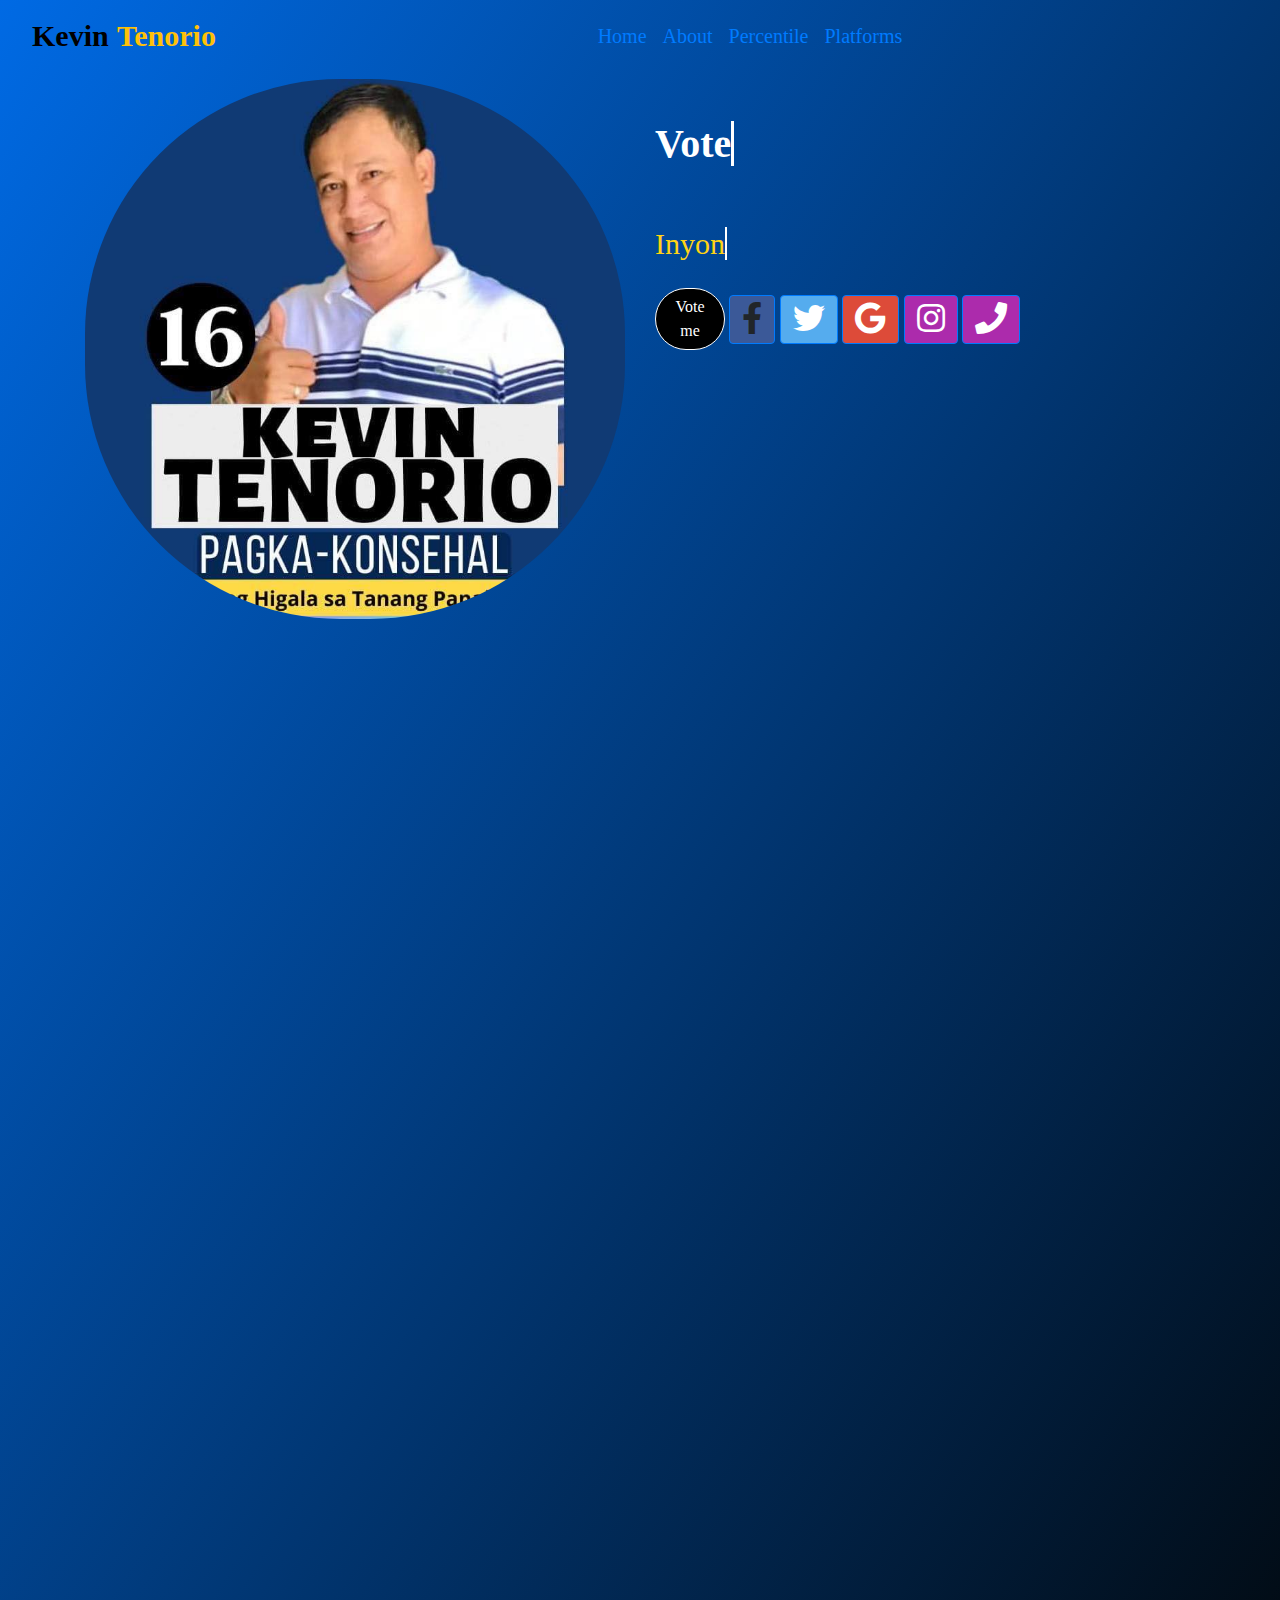
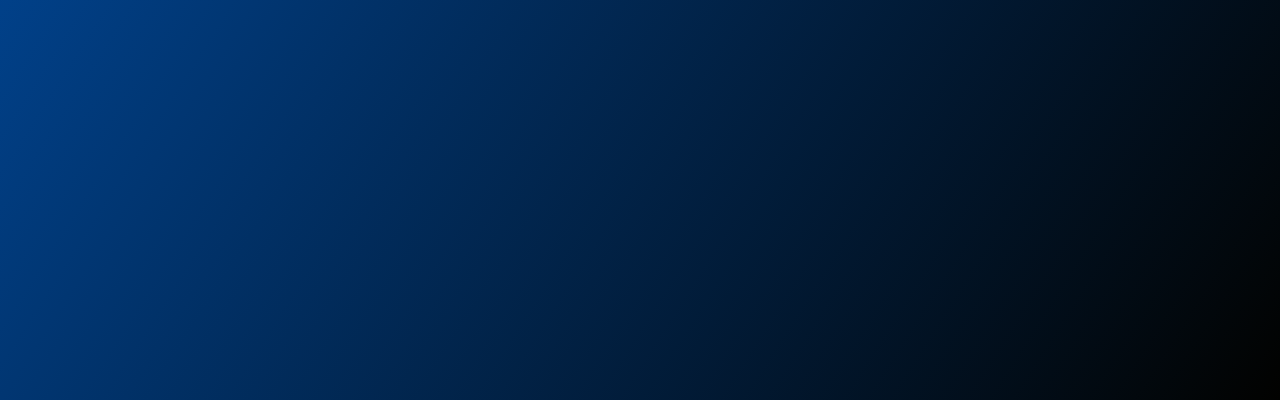
<file: index.html>
<!-- 
  // require('read.php');
// ?> -->
<!doctype html>
<html lang="en">
  <head>
    <!-- Required meta tags -->
    <meta charset="utf-8">
    <meta name="viewport" content="width=device-width, initial-scale=1">
    <link rel="preconnect" href="https://fonts.googleapis.com">
    <link rel="preconnect" href="https://fonts.gstatic.com" crossorigin>
    <link href="https://fonts.googleapis.com/css2?family=Oswald:wght@500&display=swap" rel="stylesheet">
    <link rel="preconnect" href="https://fonts.googleapis.com">
    <link rel="preconnect" href="https://fonts.gstatic.com" crossorigin>
    <link href="https://fonts.googleapis.com/css2?family=Oswald:wght@500&display=swap" rel="stylesheet">

    <!-- Bootstrap CSS -->
    <link href="https://cdn.jsdelivr.net/npm/bootstrap@5.1.3/dist/css/bootstrap.min.css" rel="stylesheet" integrity="sha384-1BmE4kWBq78iYhFldvKuhfTAU6auU8tT94WrHftjDbrCEXSU1oBoqyl2QvZ6jIW3" crossorigin="anonymous">
    <link href="https://cdnjs.cloudflare.com/ajax/libs/font-awesome/5.10.0/css/all.min.css" rel="stylesheet">
    <link rel="stylesheet" href="https://stackpath.bootstrapcdn.com/bootstrap/4.3.1/css/bootstrap.min.css" integrity="sha384-ggOyR0iXCbMQv3Xipma34MD+dH/1fQ784/j6cY/iJTQUOhcWr7x9JvoRxT2MZw1T" crossorigin="anonymous">
    <script src="https://code.jquery.com/jquery-3.3.1.slim.min.js" integrity="sha384-q8i/X+965DzO0rT7abK41JStQIAqVgRVzpbzo5smXKp4YfRvH+8abtTE1Pi6jizo" crossorigin="anonymous"></script>
    <script src="https://cdnjs.cloudflare.com/ajax/libs/popper.js/1.14.7/umd/popper.min.js" integrity="sha384-UO2eT0CpHqdSJQ6hJty5KVphtPhzWj9WO1clHTMGa3JDZwrnQq4sF86dIHNDz0W1" crossorigin="anonymous"></script>
    <script src="https://stackpath.bootstrapcdn.com/bootstrap/4.3.1/js/bootstrap.min.js" integrity="sha384-JjSmVgyd0p3pXB1rRibZUAYoIIy6OrQ6VrjIEaFf/nJGzIxFDsf4x0xIM+B07jRM" crossorigin="anonymous"></script>
    <script src="js.js"></script>
    <link rel="stylesheet" href="style.css">

    <title>Kevin Tenorio for Councilor!</title>
  </head>
  <body>
      <!-- Navbar -->
      <nav class="navbar navbar-expand-lg navbar-light" style="--bs-bg-opacity: .5;">
            <a class="navbar-brand ml-3" href="index.html" style="font-size: 30px;"><strong><span class="" style="font-family:Montserrat; color:black;">Kevin</span> <span class="text-warning" style="font-family: Montserrat;">Tenorio</span></strong></a>
            <button class="navbar-toggler" type="button" data-toggle="collapse" data-target="#navbarSupportedContent" aria-controls="navbarSupportedContent" aria-expanded="false" aria-label="Toggle navigation">
              <span class="navbar-toggler-icon"></span>
            </button>
          
            <div class="collapse navbar-collapse " id="navbarSupportedContent">
              <ul class="navbar-nav m-auto ">
                <li class="nav-item active ml-1">
                  <a class="nav-link text-primary" href="#home" style="font-size: 20px; font-family:Montserrat;">Home </a>
                </li>
                <li class="nav-item ">
                  <a class="nav-link text-primary" href="about.html" style="font-size: 20px; font-family:Montserrat;">About <span class="sr-only">(current)</span></a>
                </li>
                </li>
                <li class="nav-item">
                <a class="nav-link text-primary" href="percentile.html" style="font-size: 20px; font-family:Montserrat;">Percentile <span class="sr-only">(current)</span></a>
                </li>
                <li class="nav-item">
                <a class="nav-link text-primary" href="platforms.html" style="font-size: 20px; font-family:Montserrat;">Platforms <span class="sr-only">(current)</span></a>
                </li>
                
                
                <li class="nav-item">
                  
                </li>
              </ul>
             
            </div>
          </nav>

          <section class="mt-0 section">
              <div class="container justify-content-between">
                  <div class="row">
                  <div class="col-md-5 col-lg-6 order-1 order-md-5 justify-content-end mb-3">
                  <img src="273005343_264272792493910_9024241523598261778_n.jpg" alt="" class="img-fluid wala mt-2"> 
                  </div>
                  <div class=" col-md-6 col-sm-12 order-12">
                      <h1 class="mt-5">
                      <a href="" class="typewrite" data-period="2000" data-type='[ "Vote", "Kevin Tenorio", "For Councilor!" ]'>
                        <span class="wrap"></span>
                      </a>
                      </h1>
                      <h1 class="mt-5">
                      <a href="" class="typewrite typo" data-period="4000" data-type='[ "Inyong Higala sa tanang panahon!", "Inyong Higala sa tanang panahon!", "Inyong Higala sa tanang panahon!", "Inyong Higala sa tanang panahon!" ]'>
                        <span class="wrap"></span>
                      </a>
                      </h1> 
                      <div class="justify-content-end">
                      <button class="btn btn-dark mt-3 mb-3 ml-0 boton btn-end" data-toggle="modal" data-target="#exampleModal1"><span style=" font-family:Impact;">Vote me</span> </button>
                      <div class="modal fade" id="exampleModal1" tabindex="-1" role="dialog" aria-labelledby="exampleModalLabel1" aria-hidden="true">
                      <div class="modal-dialog" role="document">
                            <div class="modal-content">
                              <div class="modal-header">
                                <h5 class="modal-title text-center" id="exampleModalLabel1">Register if you will vote Kevin Tenorio</h5>
                                <button type="button" class="close" data-dismiss="modal" aria-label="Close">
                                  <span aria-hidden="true">&times;</span>
                                </button>
                              </div>
                              <div class="modal-body">
                              <form action="index.html" method="post">
                                         <div class="form-group">
                                           <label for="exampleInputEmail1" class="text-dark"><strong>Voter's Name</strong></label>
                                           <input type="text" class="form-control" id="exampleInputEmail1" required name="name" aria-describedby="emailHelp" placeholder="Enter your first name">
                                           <small id="emailHelp" class="form-text text-white">Enter your first name</small>
                                         </div>
                                         <div class="form-group">
                                           <label for="exampleInputPassword1" class="text-dark"><strong>Voter's Lastname</strong></label>
                                           <input type="text" class="form-control" id="exampleInputPassword1" required="" name="lastname" placeholder="Enter your last name" >
                                           <small id="emailHelp" class="form-text text-white">Enter your lastname </small>
                                         </div>
                                         <div class="form-group form-check">
                                           <input type="checkbox" class="form-check-input" id="exampleCheck1" required="">
                                           <label class="form-check-label text-dark" for="exampleCheck1" style="font-weight: bolder;">By checking this box, I affirm that in the upcoming local election of Boston, Davao Oriental, I will vote for Kevin Tenorio for Councilor.</label>
                                         </div>
                                         <button type="submit" class="btn btn-primary ml-1" name="create">Submit</button>
                                </form>
                              </div>
                              <div class="modal-footer">
                              </div>
                            </div>
                          </div>
                        </div>
                      <a class="btn btn-primary" style="background-color: #3b5998;" role="button">
                      <i class="fab fa-facebook-f fa-2x"></i
                    ></a>

                    <!-- Twitter -->
                    <a class="btn btn-primary" style="background-color: #55acee;" href="#!" role="button"
                      ><i class="fab fa-twitter fa-2x"></i
                    ></a>

                    <!-- Google -->
                    <a class="btn btn-primary" style="background-color: #dd4b39;" href="#!" role="button"
                      ><i class="fab fa-google fa-2x"></i
                    ></a>

                    <!-- Instagram -->
                    <a class="btn btn-primary" style="background-color: #ac2bac;" href="#!" role="button"
                      ><i class="fab fa-instagram fa-2x"></i
                    ></a>
                    <a class="btn btn-primary" style="background-color: #ac2bac;" href="#!" role="button"
                      > <i class="fa fa-phone fa-2x"></i></a>
                      </div>
                  </div>
                  </div>
              </div>
          </section>

         
<!-- Navbar -->
    <!-- <script src="https://cdn.jsdelivr.net/npm/bootstrap@5.1.3/dist/js/bootstrap.bundle.min.js" integrity="sha384-ka7Sk0Gln4gmtz2MlQnikT1wXgYsOg+OMhuP+IlRH9sENBO0LRn5q+8nbTov4+1p" crossorigin="anonymous"></script> -->


    <!--
    <script src="https://cdn.jsdelivr.net/npm/@popperjs/core@2.10.2/dist/umd/popper.min.js" integrity="sha384-7+zCNj/IqJ95wo16oMtfsKbZ9ccEh31eOz1HGyDuCQ6wgnyJNSYdrPa03rtR1zdB" crossorigin="anonymous"></script>
    <script src="https://cdn.jsdelivr.net/npm/bootstrap@5.1.3/dist/js/bootstrap.min.js" integrity="sha384-QJHtvGhmr9XOIpI6YVutG+2QOK9T+ZnN4kzFN1RtK3zEFEIsxhlmWl5/YESvpZ13" crossorigin="anonymous"></script>
    -->
  </body>
</html>
</file>
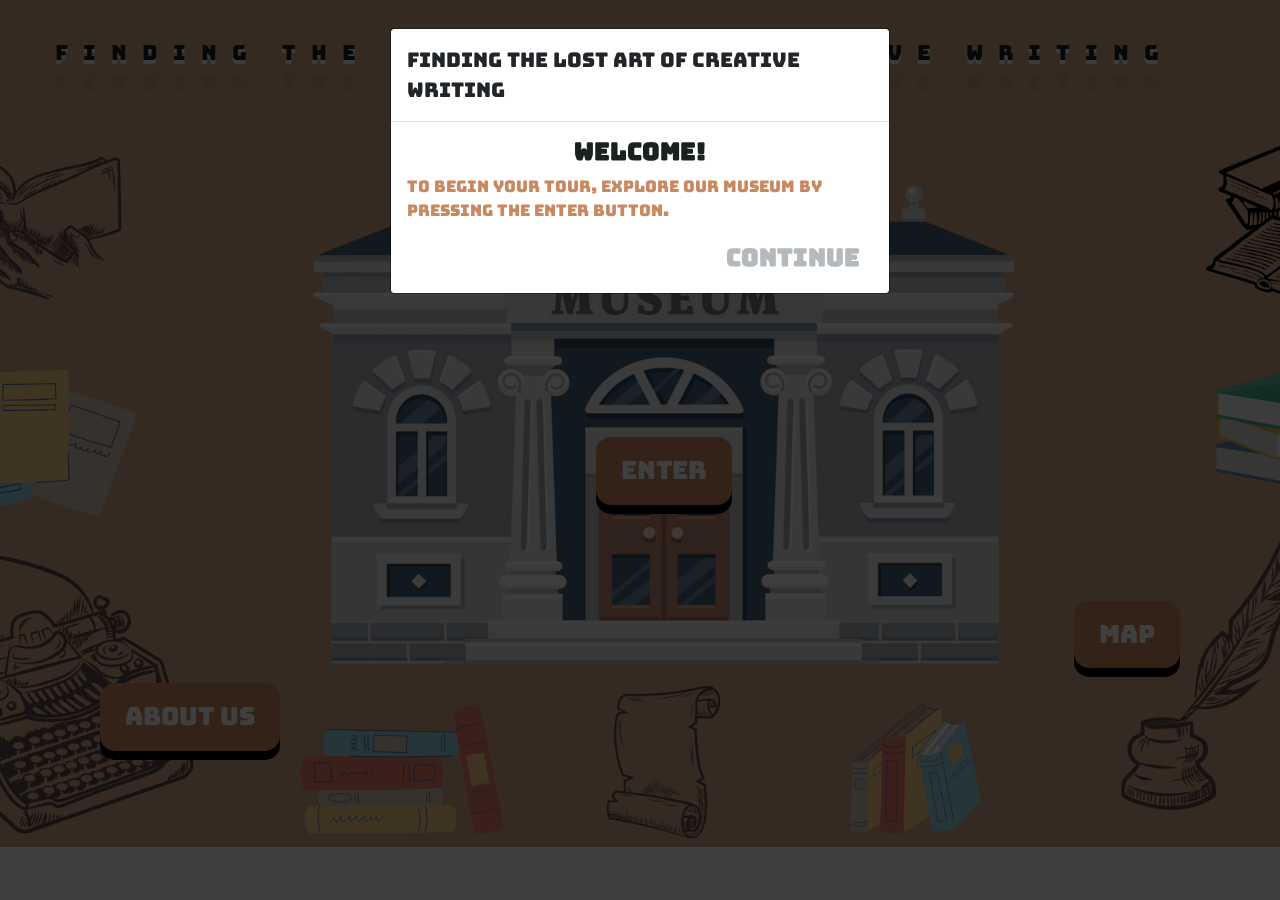
<file: findingthelostartofcreativewriting/index.html>
<!-- 
  // require('read.php');
// ?> -->
<!doctype html>
<html lang="en">
  <head>
    <!-- Required meta tags -->
    <meta charset="utf-8">
    <meta name="viewport" content="width=device-width, initial-scale=1">
    <link rel="preconnect" href="https://fonts.googleapis.com">
    <link rel="preconnect" href="https://fonts.gstatic.com" crossorigin>
    <link href="https://fonts.googleapis.com/css2?family=Oswald:wght@500&display=swap" rel="stylesheet">
    <link rel="preconnect" href="https://fonts.googleapis.com">
    <link rel="preconnect" href="https://fonts.gstatic.com" crossorigin>
    <link href="https://fonts.googleapis.com/css2?family=Bungee&family=Oswald:wght@500&family=Titillium+Web:wght@900&display=swap" rel="stylesheet">
    <link href="https://fonts.googleapis.com/css2?family=Oswald:wght@500&display=swap" rel="stylesheet">
    <link href="https://fonts.googleapis.com/css2?family=Oswald:wght@500&family=Titillium+Web:wght@900&display=swap" rel="stylesheet">

    <!-- Bootstrap CSS -->
    <link href="https://cdn.jsdelivr.net/npm/bootstrap@5.1.3/dist/css/bootstrap.min.css" rel="stylesheet" integrity="sha384-1BmE4kWBq78iYhFldvKuhfTAU6auU8tT94WrHftjDbrCEXSU1oBoqyl2QvZ6jIW3" crossorigin="anonymous">
    <link href="https://cdnjs.cloudflare.com/ajax/libs/font-awesome/5.10.0/css/all.min.css" rel="stylesheet">
    <link rel="stylesheet" href="https://stackpath.bootstrapcdn.com/bootstrap/4.3.1/css/bootstrap.min.css" integrity="sha384-ggOyR0iXCbMQv3Xipma34MD+dH/1fQ784/j6cY/iJTQUOhcWr7x9JvoRxT2MZw1T" crossorigin="anonymous">
    <script src="https://code.jquery.com/jquery-3.3.1.slim.min.js" integrity="sha384-q8i/X+965DzO0rT7abK41JStQIAqVgRVzpbzo5smXKp4YfRvH+8abtTE1Pi6jizo" crossorigin="anonymous"></script>
    <script src="https://cdnjs.cloudflare.com/ajax/libs/popper.js/1.14.7/umd/popper.min.js" integrity="sha384-UO2eT0CpHqdSJQ6hJty5KVphtPhzWj9WO1clHTMGa3JDZwrnQq4sF86dIHNDz0W1" crossorigin="anonymous"></script>
    <script src="https://stackpath.bootstrapcdn.com/bootstrap/4.3.1/js/bootstrap.min.js" integrity="sha384-JjSmVgyd0p3pXB1rRibZUAYoIIy6OrQ6VrjIEaFf/nJGzIxFDsf4x0xIM+B07jRM" crossorigin="anonymous"></script>
    <script src="js.js"></script>
    <link rel="stylesheet" href="style.css">

    <title>FINDING THE LOST ART OF CREATIVE WRITING</title>
  </head>
  <header>
      <!-- <h3 class="text-center">FINDING THE LOST ART OF CREATIVE WRITING</h3> -->
  <nav id="navbar-primary" class="navbar navbar-default " role="navigation">
  <div class="container-fluid">
    <!-- Brand and toggle get grouped for better mobile display -->
    <div class="navbar-header">
      <div class="justify-contents-center">
      <h1 class="text-center ml-4" style="font-family: Bungee; font-size: 130%; color: #172321;">FINDING THE LOST ART OF CREATIVE WRITING</h1>
      </div>
    </div>
  </div><!-- /.container-fluid -->
</nav>
  </header>
  <body  style="background-image: url('BG2.png'); height: auto; background-attachment: scroll;">
  <script>
    $(document).ready(function(){
        $("#myModal").modal('show');
    });

    $('.expandHome').mouseover(function() {
  $('.sub-home').css({
        'display': 'block'
    }); 
});
$('.subnavbtn').mouseover(function() {
  $('.sub-home').css({
        'display': 'none'
    }); 
});

$(document).ready(function(){
        $("#myModal1").modal('show');
    });

    $('.expandHome').mouseover(function() {
  $('.sub-home').css({
        'display': 'block'
    }); 
});
$('.subnavbtn').mouseover(function() {
  $('.sub-home').css({
        'display': 'none'
    }); 
});

$('#trapezoid').mouseleave(function() {
  $('#trapezoid').css({
        'margin-top': '-53px'
    }); 
    $('.sub-home').css({
        'display': 'none'
    }); 
}).mouseenter(function() {
  $('#trapezoid').css({
        'margin-top': '0px'
    }); 
});
    
$(document).ready(function() {
            $(".menu-icon").on("click", function() {
                  $("nav ul").toggleClass("showing");
            });
      });

      // Scrolling Effect

      $(window).on("scroll", function() {
            if($(window).scrollTop()) {
                  $('nav').addClass('black');
            }

            else {
                  $('nav').removeClass('black');
            }
      })

</script>
<style>
  *{
    margin: 0;
    padding: 0;
  }
.boton4 {
  border-radius: 55%;
  width: auto;
  height: auto;
  padding: 15px 25px;
  font-size: 25px;
  text-align: center;
  cursor: pointer;
  outline: none;
  color: #fff;
  background-color: #c98860;
  border: none;
  border-radius: 15px;
  box-shadow: 0 9px rgb(0, 0, 0);
  font-family: Bungee;
}

.boton4:hover {background-color: #60a3e9}

.boton4:active {
  background-color: #6a6eb7;
  box-shadow: 0 5px rgb(0, 0, 0);
  transform: translateY(4px);
}
.boton3 {
  border-radius: 55%;
  width: auto;
  height: auto;
  padding: 15px 25px;
  font-size: 25px;
  text-align: center;
  cursor: pointer;
  outline: none;
  color: #fff;
  background-color: #c98860;
  border: none;
  border-radius: 15px;
  box-shadow: 0 9px rgb(0, 0, 0);
  font-family: Bungee;
}

.boton3:hover {background-color: #60a3e9}

.boton3:active {
  background-color: #6a6eb7;
  box-shadow: 0 5px rgb(0, 0, 0);
  transform: translateY(4px);
}
.boton5{
  border-radius: 55%;
  width: auto;
  height: auto;
  padding: 15px 25px;
  font-size: 25px;
  text-align: center;
  cursor: pointer;
  outline: none;
  color: #fff;
  background-color: #c98860;
  border: none;
  border-radius: 15px;
  box-shadow: 0 9px rgb(0, 0, 0);
  font-family: Bungee;
}

.boton5:hover {background-color: #60a3e9}

.boton5:active {
  background-color: #6a6eb7;
  box-shadow: 0 5px rgb(0, 0, 0);
  transform: translateY(4px);

  
}

h1 {
  text-align: center;
  text-transform: uppercase;
  color: white;
  font-family: Bungee;
  font-size: 90px;
  line-height: 90px;
  letter-spacing: 15px;
  text-shadow: 0 1px 0 #efefef,
               0 2px 0 #efefef,
               0 3px 0 #efefef,
               0 4px 0 #efefef,
               0 30px 5px rgba(0, 0, 0, 0.1);
  animation: swing 3s linear infinite alternate;
}

@keyframes swing {
  from {
    transform: rotate(5deg);
  }
  to {
    transform: rotate(-5deg);
  }
}

.flier {
	pointer-events: none;
}

.flier > * {
/* Adjust animation duration to change the element’s speed */
        animation: fly 50s linear infinite;
        pointer-events: none !important;
	top: 0;
	left: 0;
	transform: translateX(-120%) translateY(-120%) rotateZ(0);
	position: fixed;
	animation-delay: 1s;
	z-index: 999999;
}

 /* Keyframe values control where the element will begin
    and end its trajectory across the screen. Each rule
    represents a path the element follows across the screen. */


@keyframes fly {

	98.001%, 0% {
                display: block;
		transform: translateX(-200%) translateY(100vh) rotateZ(0deg)
	}

	70% {
		transform: translateX(100vw) translateY(-100%) rotateZ(180deg)
	}

	75.001%, 18% {
		transform: translateX(100vw) translateY(-30%) rotateZ(0deg)
	}

	80% {
		transform: translateX(-200%) translateY(3vh) rotateZ(-180deg)
	}

	90.001%, 43% {
		transform: translateX(-200%) translateY(-100%) rotateZ(-180deg)
	}

	105% {
		transform: translateX(100vw) translateY(50vh) rotateZ(0deg)
	}

	110.001%, 68% {
		transform: translateX(20vw) translateY(-200%) rotateZ(180deg)
	}

	115% {
		transform: translateX(10vw) translateY(100vh) rotateZ(0deg)
	}
}



</style>
  <div id="myModal" class="modal fade">
    <div class="modal-dialog">
        <div class="modal-content">
            <div class="modal-header">
                <h5 class="modal-title" style="font-family: Bungee;">FINDING THE LOST ART OF CREATIVE WRITING</h5>
                <!-- <button type="button" class="close" data-dismiss="modal">&times;</button> -->
            </div>
            <div class="modal-body">
                <h4 class="text-center" style="color: #172321; font-weight: bolder; font-family: Bungee;">Welcome!</h4>
                <p style="color: #c98860; font-family: Bungee;">To begin your tour, explore our museum by pressing the enter button.</p>
                <a class="btn close text-muted" data-dismiss="modal" style="font-family: Bungee;">Continue</a>
              </div>
        </div>
    </div>
</div>

<div id="myModal1" class="modal fade">
  <div class="modal-dialog">
      <div class="modal-content">
          <div class="modal-header">
              <h5 class="modal-title" style="font-family: Bungee;">FINDING THE LOST ART OF CREATIVE WRITING</h5>
              <!-- <button type="button" class="close" data-dismiss="modal">&times;</button> -->
          </div>
          <div class="modal-body">
              <h4 class="text-center" style="color: #172321; font-weight: bolder; font-family: Bungee;">Welcome!</h4>
              <p style="color: #c98860; font-family: Bungee;">To begin your tour, explore our museum by pressing the enter button.</p>
              <a class="btn close text-muted" data-dismiss="modal" style="font-family: Bungee;">Continue</a>
            </div>
      </div>
  </div>
</div>

      <section class="mt-4 py-5 mb-5">
        <div class="flier">
          <a href="">
          <img src="Edisonguider-removebg-preview.png" width="200"/>
         </a>
        </div>
          <div class="container">
            <div class="column mb-5">
              <div class="col-sm-6 col-lg-12 mt-5">
                <div class="col text-start d-flex justify-content-center mb-5">
                  <a href="museom.html" class="mt-5" style="height: 105px;" >
                    <!-- <a  href="museom.html" class="btn boton4 mb-5" style="margin-top: 2px; margin-bottom: 40px;">ENTER</a> -->
                  </a>
                </div>
            </div>
              <div class="col-sm-6 col-lg-12 mt-5 ml-4">
                <div class="col text-start d-flex justify-content-center mb-5">
                  <a href="museum.html">
                    <a  href="lobby.html" class="btn boton4 mb-5" style="margin-top: 2px; margin-bottom: 40px;">ENTER</a>
                  </a>
                </div>
            </div>
            </div>
              <div class="row">
                  <div class="col-sm-6 col-lg-12">
                    <div class="col text-end d-flex justify-content-end">
                      <a href="" class="btn text-center boton3 btn-default" style="margin-bottom: 15px;">MAP</a>
                    </div>
                </div>
                <div class="col-sm-6 col-lg-12">
                    <div class="col text-end d-flex justify-content-start">
                      <a href="" class="btn text-center boton5 btn-default">ABOUT US</a>
                    </div>
                </div>
              </div>
          </div>
      </section> 

      
  </body>
</html>
</file>
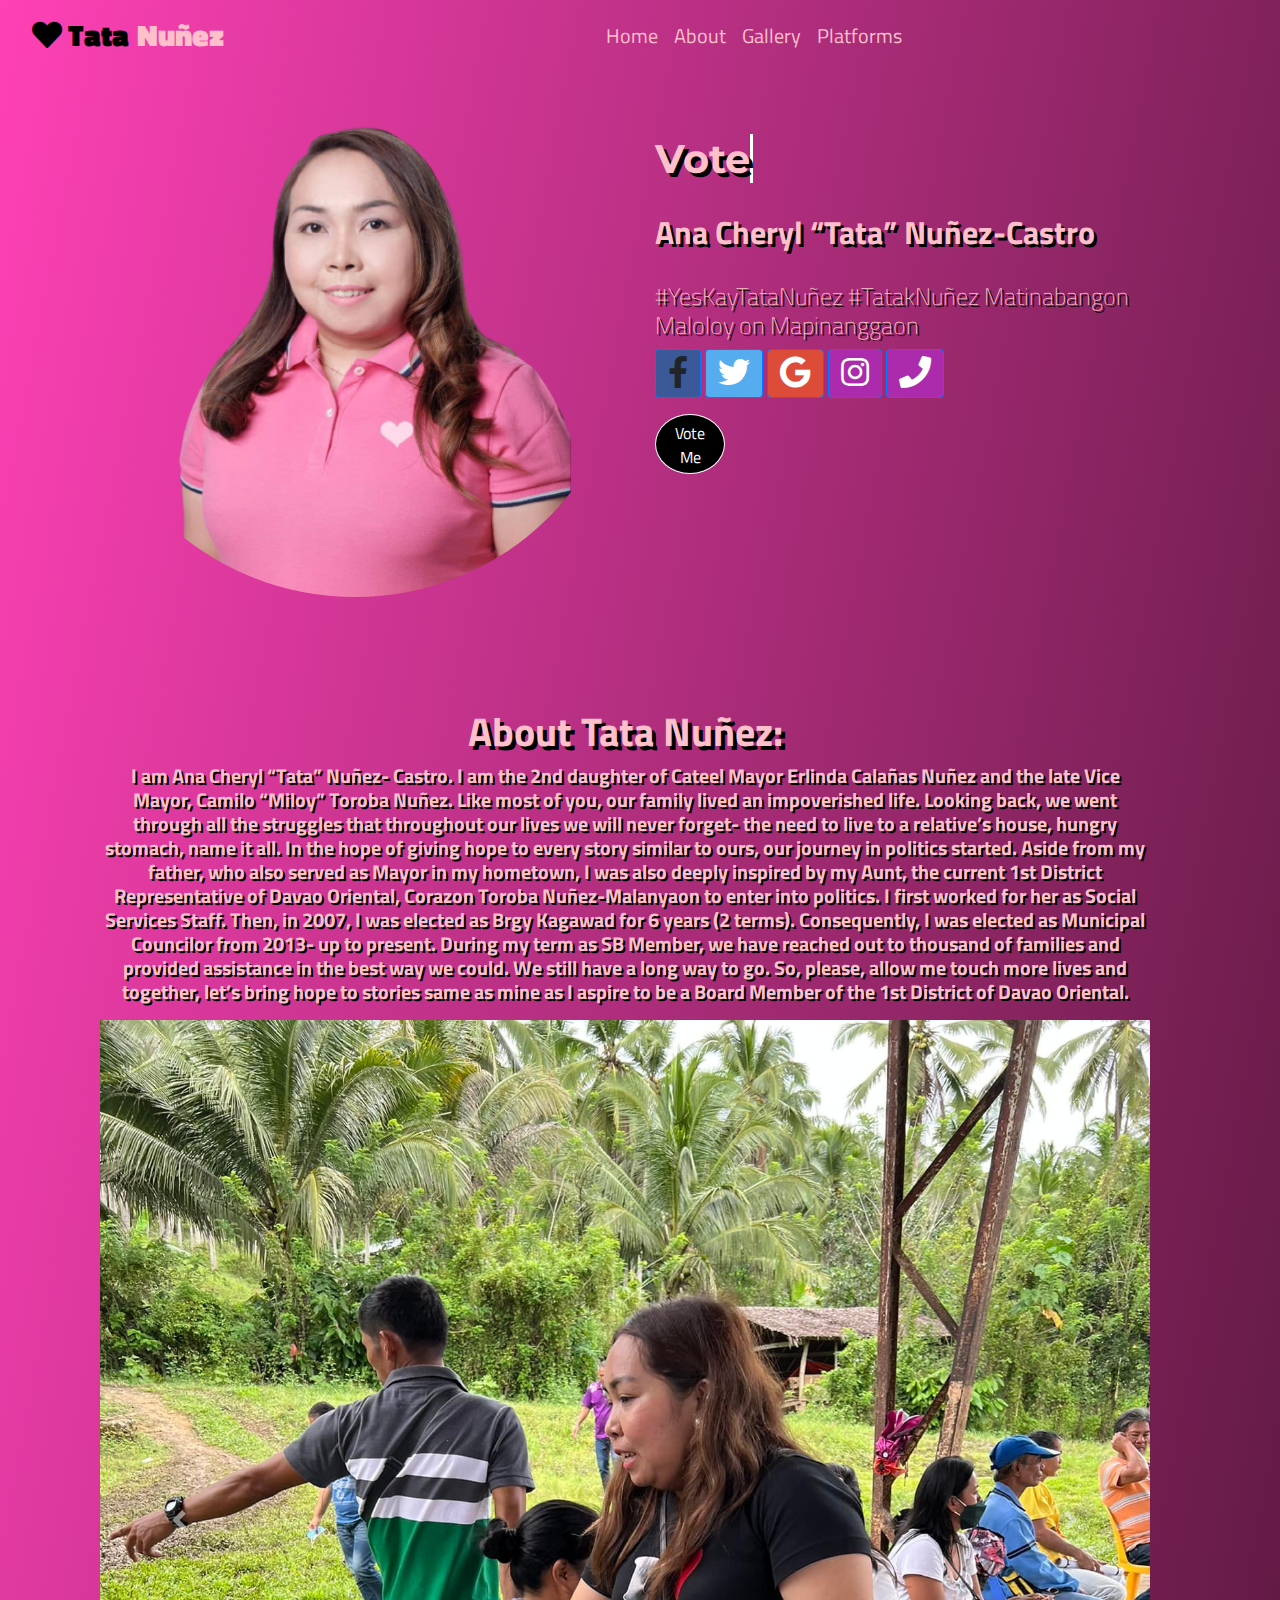
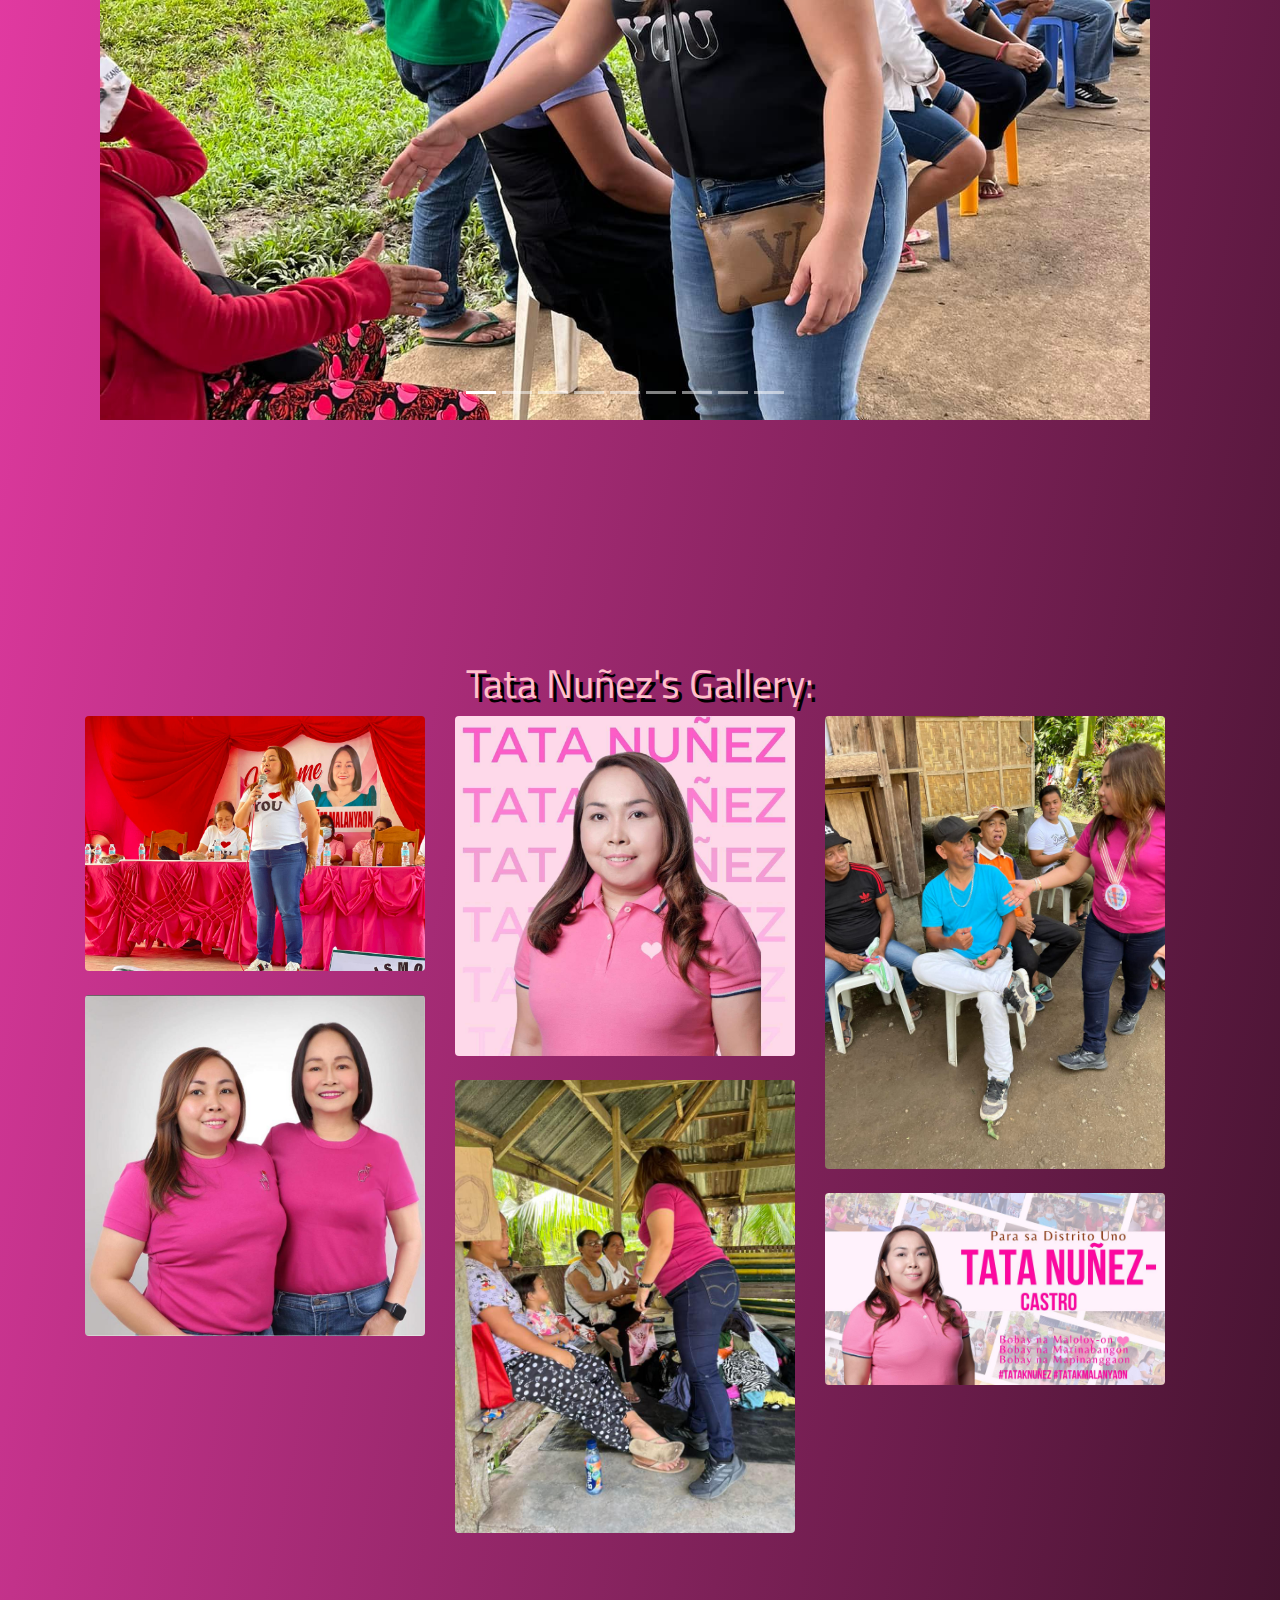
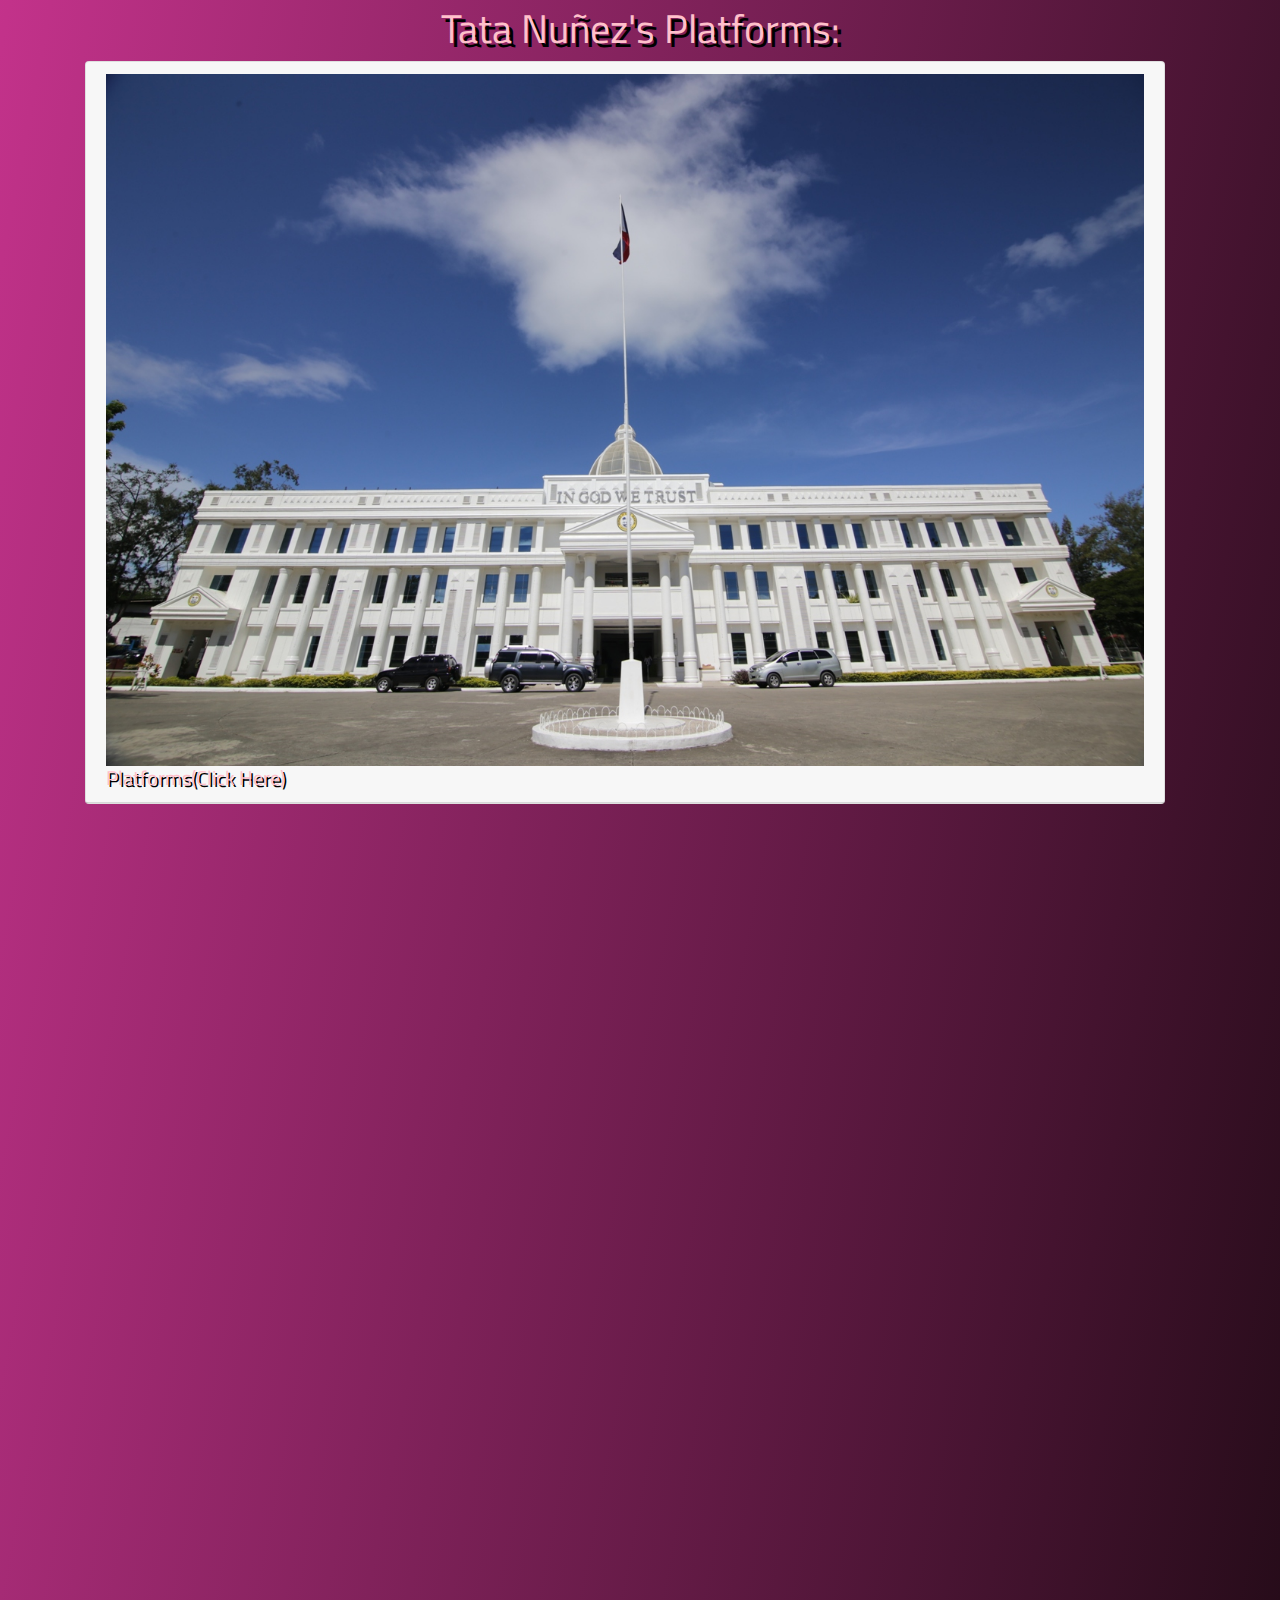
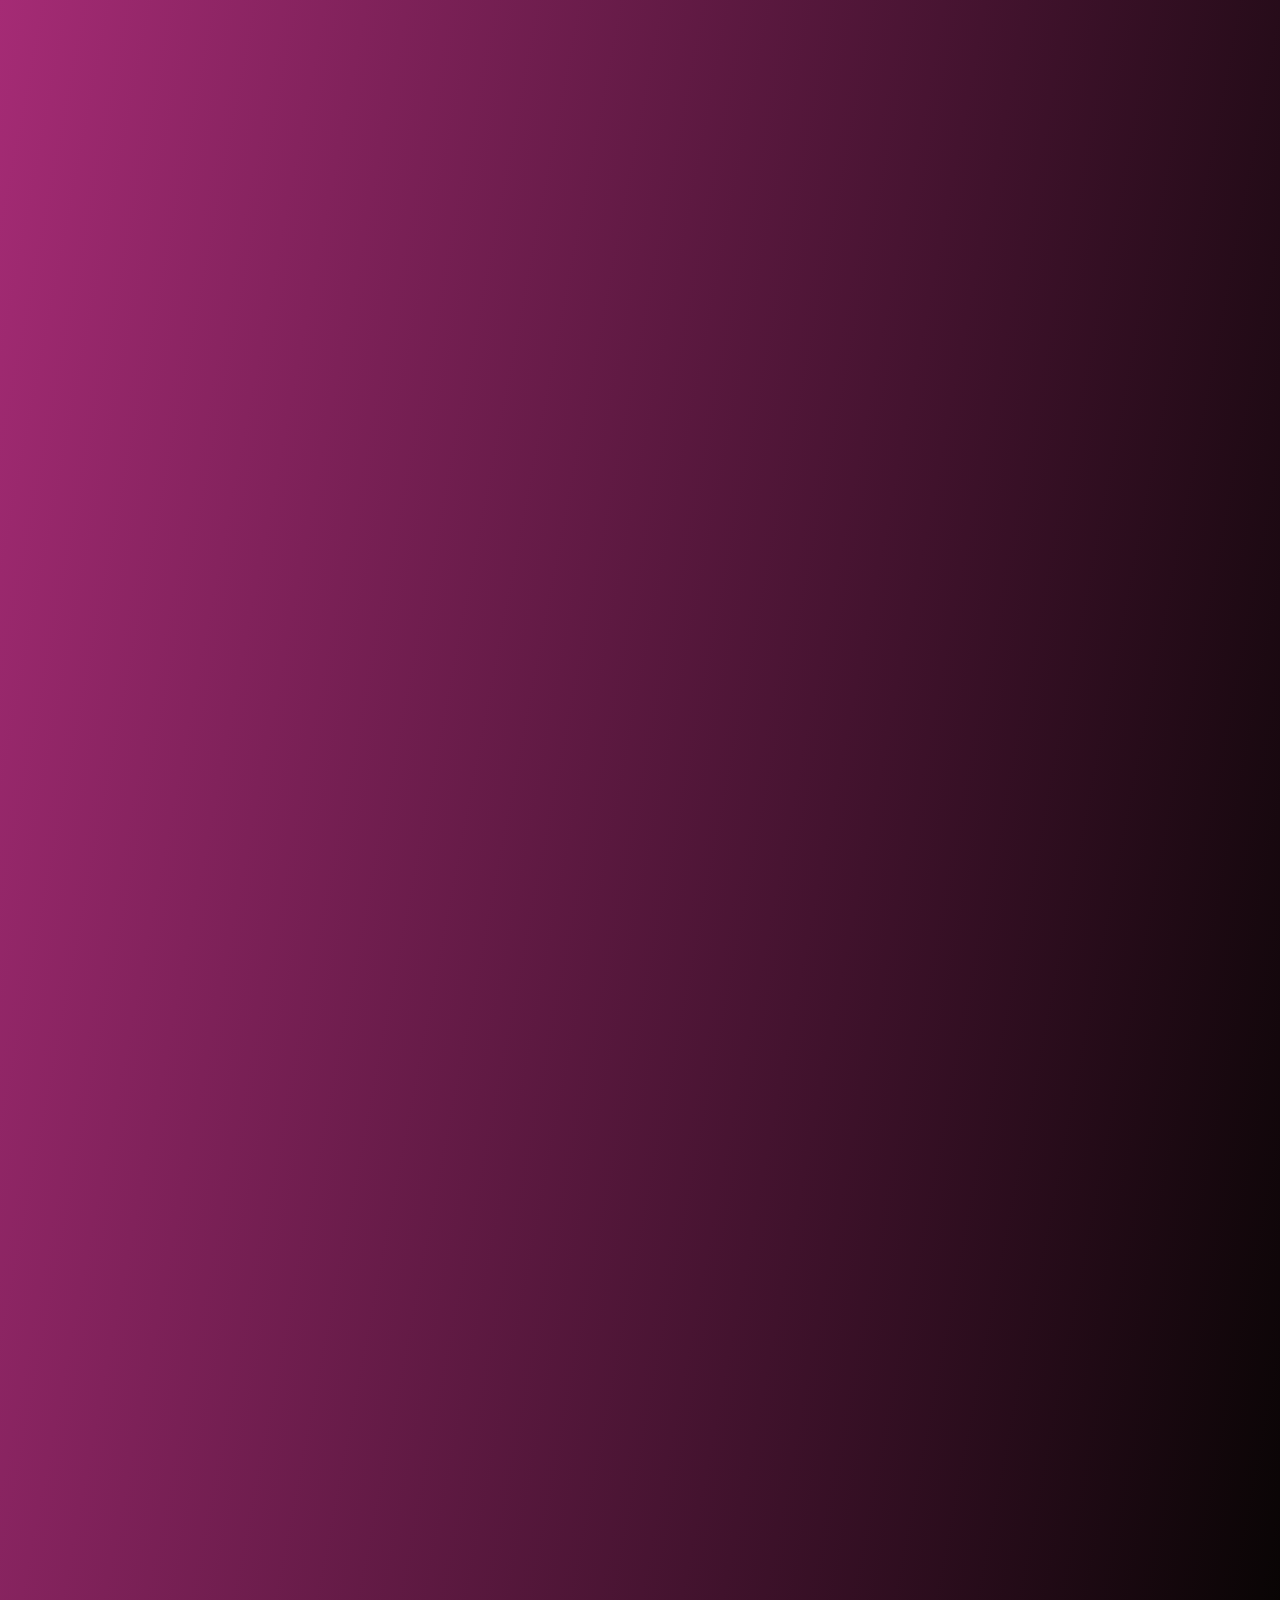
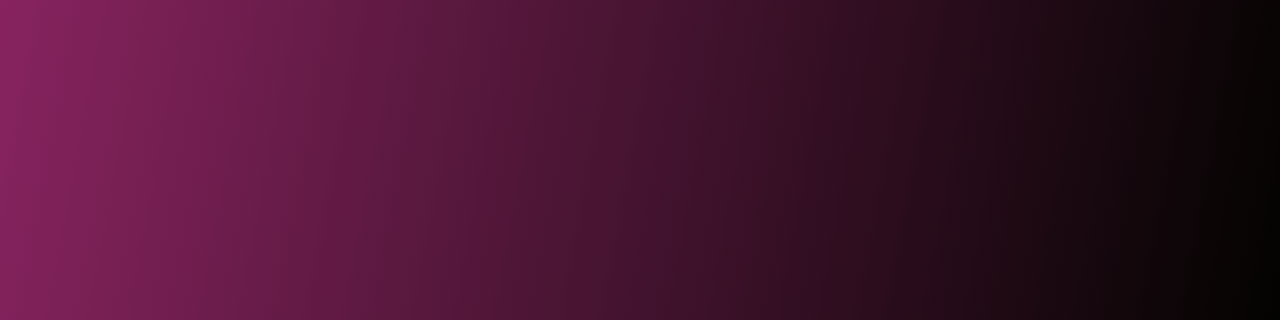
<file: tatanunez/index.html>
<!-- 
  // require('read.php');
// ?> -->
<!doctype html>
<html lang="en">
  <head>
    <!-- Required meta tags -->
    <meta charset="utf-8">
    <meta name="viewport" content="width=device-width, initial-scale=1">
    <link rel="preconnect" href="https://fonts.googleapis.com">
    <link rel="preconnect" href="https://fonts.gstatic.com" crossorigin>
    <link href="https://fonts.googleapis.com/css2?family=Oswald:wght@500&display=swap" rel="stylesheet">
    <link rel="preconnect" href="https://fonts.googleapis.com">
    <link rel="preconnect" href="https://fonts.gstatic.com" crossorigin>
    <link href="https://fonts.googleapis.com/css2?family=Oswald:wght@500&display=swap" rel="stylesheet">
    <link href="https://fonts.googleapis.com/css2?family=Oswald:wght@500&family=Titillium+Web:wght@900&display=swap" rel="stylesheet">

    <!-- Bootstrap CSS -->
    <link href="https://cdn.jsdelivr.net/npm/bootstrap@5.1.3/dist/css/bootstrap.min.css" rel="stylesheet" integrity="sha384-1BmE4kWBq78iYhFldvKuhfTAU6auU8tT94WrHftjDbrCEXSU1oBoqyl2QvZ6jIW3" crossorigin="anonymous">
    <link href="https://cdnjs.cloudflare.com/ajax/libs/font-awesome/5.10.0/css/all.min.css" rel="stylesheet">
    <link rel="stylesheet" href="https://stackpath.bootstrapcdn.com/bootstrap/4.3.1/css/bootstrap.min.css" integrity="sha384-ggOyR0iXCbMQv3Xipma34MD+dH/1fQ784/j6cY/iJTQUOhcWr7x9JvoRxT2MZw1T" crossorigin="anonymous">
    <script src="https://code.jquery.com/jquery-3.3.1.slim.min.js" integrity="sha384-q8i/X+965DzO0rT7abK41JStQIAqVgRVzpbzo5smXKp4YfRvH+8abtTE1Pi6jizo" crossorigin="anonymous"></script>
    <script src="https://cdnjs.cloudflare.com/ajax/libs/popper.js/1.14.7/umd/popper.min.js" integrity="sha384-UO2eT0CpHqdSJQ6hJty5KVphtPhzWj9WO1clHTMGa3JDZwrnQq4sF86dIHNDz0W1" crossorigin="anonymous"></script>
    <script src="https://stackpath.bootstrapcdn.com/bootstrap/4.3.1/js/bootstrap.min.js" integrity="sha384-JjSmVgyd0p3pXB1rRibZUAYoIIy6OrQ6VrjIEaFf/nJGzIxFDsf4x0xIM+B07jRM" crossorigin="anonymous"></script>
    <script src="js.js"></script>
    <link rel="stylesheet" href="style.css">

    <title>Tata Nuñez</title>
  </head>
  <body>
      <!-- Navbar -->
      <nav class="navbar navbar-expand-lg navbar-light" style="--bs-bg-opacity: .5;">
            <a class="navbar-brand ml-3" href="index.html" style="font-size: 30px;"><strong><span class="" style="font-family:Titillium Web; color:black; font-weight: bolder;"> <i class="fa fa-heart" style=""></i> Tata</span> <span class="" style="color: pink; font-family:Titillium Web; font-weight: bolder;">Nuñez</span></strong></a>
            <button class="navbar-toggler" type="button" data-toggle="collapse" data-target="#navbarSupportedContent" aria-controls="navbarSupportedContent" aria-expanded="false" aria-label="Toggle navigation">
              <span class="navbar-toggler-icon"></span>
            </button>
          
            <div class="collapse navbar-collapse " id="navbarSupportedContent">
              <ul class="navbar-nav m-auto ">
                <li class="nav-item active ml-1">
                  <a class="nav-link " href="#home" style="font-size: 20px; font-family:Titillium Web; color: pink;">Home </a>
                </li>
                <li class="nav-item ">
                  <a class="nav-link " href="#about" style="font-size: 20px; font-family:Titillium Web; color: pink;">About <span class="sr-only">(current)</span></a>
                </li>
                </li>
                <li class="nav-item">
                <a class="nav-link " href="#gallery" style="font-size: 20px; font-family:Titillium Web; color: pink;">Gallery <span class="sr-only">(current)</span></a>
                </li>
                <li class="nav-item">
                <a class="nav-link " href="#platform" style="font-size: 20px; font-family:Titillium Web; color: pink;">Platforms <span class="sr-only">(current)</span></a>
                </li>
                <li class="nav-item">
                  
                </li>
              </ul>
             
            </div>
          </nav>

          <section class="mt-3" id="home">
              <div class="container">
                  <div class="row">
                      <div class="col-lg-6 col-sm-12 justify-contents-center">
                          <img src="3-removebg-preview.png" alt="..." class="imahe img-fluid">
                      </div>
                      <div class="col-md-6 col-sm-12 justify-contents-center">
                        <h1 class="mt-5">
                            <a href="" class="typewrite" style="color: pink; font-family: Titillium Web; font-weight: bold;" data-period="2000" data-type='[ "Vote", "Tata Nuñez", "For Board Member!", "Yes Kay Tata Nuñez!"  ]'>
                              <span class="wrap"></span>
                            </a>
                        </h1>
                        <h2 class="opener" style="margin-top: 30px; color: pink; font-family:Titillium Web; font-weight: bolder;">Ana Cheryl “Tata” Nuñez-Castro <i class="fa-solid fa-hand"></i></h2>
                        <div class="justify-contents-center mt-0">
                            <h4 class="pener" style="margin-top: 30px; color: pink; font-family:Titillium Web; font-weight: lighter; font-size: 24px;">#YesKayTataNuñez #TatakNuñez Matinabangon Maloloy on Mapinanggaon <i class="fa-solid fa-hand"></i></h4>
                        </div> 
                        <a class="btn btn-primary" style="background-color: #3b5998;" role="button">
                            <i class="fab fa-facebook-f fa-2x"></i
                          ></a>
      
                          <!-- Twitter -->
                          <a class="btn btn-primary" style="background-color: #55acee;" href="#!" role="button"
                            ><i class="fab fa-twitter fa-2x"></i
                          ></a>
      
                          <!-- Google -->
                          <a class="btn btn-primary" style="background-color: #dd4b39;" href="#!" role="button"
                            ><i class="fab fa-google fa-2x"></i
                          ></a>
      
                          <!-- Instagram -->
                          <a class="btn btn-primary" style="background-color: #ac2bac;" href="#!" role="button"
                            ><i class="fab fa-instagram fa-2x"></i
                          ></a>
                          <a class="btn btn-primary" style="background-color: #ac2bac;" href="#!" role="button"
                            > <i class="fa fa-phone fa-2x"></i></a>  

                            <div class="justify-contents-center mt-3">
                                <button class="botn btn justify-contents-end" style="background-color: black; border-color: white; font-family:Titillium Web;">Vote Me</button>
                            </div> 
                                                 
                    </div>
                    
                  </div>
              </div>

          </section>

         <!-- about section -->
          <section class="py-5 mt-0 align-items-center"  id="about">
            <div class="container py-5">
                <div class="row mb-5 col-md-12 align-items-center">
                  <div class=" col-lg col-sm-12 justify-content-center">
                  <h1 style="font-family:Titillium Web; font-weight: bolder; color: pink;" class="tenter text-center">About Tata Nuñez:</h1>
                  <h5 style="font-family:Titillium Web; font-weight: bolder; color: pink;" class="bout text-center mb-3">I am Ana Cheryl “Tata” Nuñez- Castro. I am the 2nd daughter of Cateel Mayor Erlinda Calañas Nuñez and the late Vice Mayor, Camilo “Miloy” Toroba Nuñez.
                    Like most of you, our family lived an impoverished life. Looking back, we went through all the struggles that throughout our lives we will never forget- the need to live to a relative’s house, hungry stomach, name it all. In the hope of giving hope to every story similar to ours, our journey in politics started.
                    Aside from my father, who also served as Mayor in my hometown, I was also deeply inspired by my Aunt, the current 1st District Representative of Davao Oriental, Corazon Toroba Nuñez-Malanyaon to enter into politics. I first worked for her as Social Services Staff.
                    Then, in 2007, I was elected as Brgy Kagawad for 6 years (2 terms). Consequently, I was elected as Municipal Councilor from 2013- up to present. During my term as SB Member, we have reached out to thousand of families and provided assistance in the best way we could.
                    We still have a long way to go. So, please, allow me touch more lives and together, let’s bring hope to stories same as mine as I aspire to be a Board Member of the 1st District of Davao Oriental.</h5>
                  <div class="mb-5">
                  <div id="carouselExampleIndicators" class="carousel slide" data-ride="carousel">
                    <ol class="carousel-indicators ">
                      <li data-target="#carouselExampleIndicators" data-slide-to="0" class="active"></li>
                      <li data-target="#carouselExampleIndicators" data-slide-to="1"></li>
                      <li data-target="#carouselExampleIndicators" data-slide-to="2"></li>
                      <li data-target="#carouselExampleIndicators" data-slide-to="3"></li>
                      <li data-target="#carouselExampleIndicators" data-slide-to="4"></li>
                      <li data-target="#carouselExampleIndicators" data-slide-to="5"></li>
                      <li data-target="#carouselExampleIndicators" data-slide-to="6"></li>
                      <li data-target="#carouselExampleIndicators" data-slide-to="7"></li>
                      <li data-target="#carouselExampleIndicators" data-slide-to="8"></li>
                    </ol>
                    <div class="car carousel-inner">
                      <div class="carousel-item active">
                        <img class="d-block w-100" src="4.jpg" alt="Second slide">
                      </div>
                      <div class="carousel-item ">
                        <img class="d-block w-100" src="5.jpg" alt="First slide">
                      </div>
                      <div class="carousel-item">
                        <img class="d-block w-100" src="6.jpg" alt="Second slide">
                      </div>
                      <div class="carousel-item">
                        <img class="d-block w-100" src="7.jpg" alt="Third slide">
                      </div>
                      <div class="carousel-item">
                        <img class="d-block w-100" src="8.jpg" alt="Third slide">
                      </div>
                      <div class="carousel-item">
                        <img class="d-block w-100" src="9.jpg" alt="Third slide">
                      </div>
                      <div class="carousel-item">
                        <img class="d-block w-100" src="10.jpg" alt="Third slide">
                      </div>
                      <div class="carousel-item">
                        <img class="d-block w-100" src="11.jpg" alt="Third slide">
                      </div>
                      <div class="carousel-item">
                        <img class="d-block w-100" src="12.jpg" alt="Third slide">
                      </div>
                    </div>
                    <a class="carousel-control-prev" href="#carouselExampleIndicators" role="button" data-slide="prev">
                      <span class="carousel-control-prev-icon " aria-hidden="true"></span>
                      <span class="sr-only">Previous</span>
                    </a>
                    <a class="carousel-control-next" href="#carouselExampleIndicators" role="button" data-slide="next">
                      <span class="carousel-control-next-icon " aria-hidden="true"></span>
                      <span class="sr-only">Next</span>
                    </a>
                  </div>
                  </div>
                  </div>
                </div>
            </div>
    </section>

    <!-- Gallery -->

    <section class="mt-5" id="gallery">
        <div class="container">
            <h1 class="cener text-center" style="font-family: Titillium Web; color: pink; text-shadow: .1em .1em 0 rgb(0, 0, 0);">Tata Nuñez's Gallery: </h1>
            <div class="row col-lg-12 col-sm-12 col-md-12">
                <!-- Gallery -->
<div class="row">
    <div class="col-lg-4 col-md-12 mb-4 mb-lg-0">
      <img
        src="1.jpg"
        class="w-100 shadow-1-strong rounded mb-4"
        alt="Boat on Calm Water"
      />
  
      <img
        src="2.jpg"
        class="w-100 shadow-1-strong rounded mb-4"
        alt="Wintry Mountain Landscape"
      />
    </div>
  
    <div class="col-lg-4 mb-4 mb-lg-0">
      <img
        src="3.jpg"
        class="w-100 shadow-1-strong rounded mb-4"
        alt="Mountains in the Clouds"
      />
  
      <img
        src="15.jpg"
        class="w-100 shadow-1-strong rounded mb-4"
        alt="Boat on Calm Water"
      />
    </div>
  
    <div class="col-lg-4 mb-4 mb-lg-0">
      <img
        src="16.jpg"
        class="w-100 shadow-1-strong rounded mb-4"
        alt="Waves at Sea"
      />
  
      <img
        src="17.jpg"
        class="w-100 shadow-1-strong rounded mb-4"
        alt="Yosemite National Park"
      />
    </div>
  </div>
  <!-- Gallery -->
            </div>
        </div>
    </section>

    <!-- Platforms -->

    <section class="mt-5" id="platform">
        <div class="container">
         <h1 class="cener text-center" style="font-family: Titillium Web; color: pink; text-shadow: .1em .1em 0 rgb(0, 0, 0);">Tata Nuñez's Platforms: </h1>
            <div class="row col-lg-12 col-sm-6 col-md-6">
                <div id="accordion">
                    <div class="card">
                      <div class="card-header" id="headingTwo">
                          <img src="DAVOR.jpg" alt="" class="img-fluid">
                        <h5 class="mb-0">
                          <a class=" btn-link collapsed text-center" style="color: pink; font-family:Titillium Web; text-shadow: .1em .1em 0 rgb(0, 0, 0);" data-toggle="collapse" data-target="#collapseTwo" aria-expanded="false" aria-controls="collapseTwo">
                            Platforms(Click Here) 
                          </a>
                        </h5>
                      </div>
                      <div id="collapseTwo" class="collapse" aria-labelledby="headingTwo" data-parent="#accordion">
                        <div class="card-body">
                            <ol class="list-group list-group-numbered">
                                <li class="list-group-item d-flex justify-content-between align-items-start">
                                  <div class="ms-2 me-auto">
                                    <div class="fw-bold">You need to purchase this template</div>
                                    To add contents to this section
                                  </div>
                                  <span class="badge bg-primary rounded-pill">Buy this template</span>
                                </li>
                                <li class="list-group-item d-flex justify-content-between align-items-start">
                                  <div class="ms-2 me-auto">
                                    <div class="fw-bold">You need to purchase this template</div>
                                    To add contents to this section
                                  </div>
                                  <span class="badge bg-primary rounded-pill">Buy this template</span>
                                </li>
                                <li class="list-group-item d-flex justify-content-between align-items-start">
                                  <div class="ms-2 me-auto">
                                    <div class="fw-bold">You need to buy this template</div>
                                    to add contents to this section
                                  </div>
                                  <span class="badge bg-primary rounded-pill" style="">Buy this template</span>
                                </li>
                              </ol>
                        </div>
                      </div>
                    </div>
                    <!-- <div class="card">
                      <div class="card-header" id="headingThree">
                        <h5 class="mb-0">
                          <button class="btn btn-link collapsed" data-toggle="collapse" data-target="#collapseThree" aria-expanded="false" aria-controls="collapseThree">
                            Collapsible Group Item #3
                          </button>
                        </h5>
                      </div>
                      <div id="collapseThree" class="collapse" aria-labelledby="headingThree" data-parent="#accordion">
                        <div class="card-body">
                          Anim pariatur cliche reprehenderit, enim eiusmod high life accusamus terry richardson ad squid. 3 wolf moon officia aute, non cupidatat skateboard dolor brunch. Food truck quinoa nesciunt laborum eiusmod. Brunch 3 wolf moon tempor, sunt aliqua put a bird on it squid single-origin coffee nulla assumenda shoreditch et. Nihil anim keffiyeh helvetica, craft beer labore wes anderson cred nesciunt sapiente ea proident. Ad vegan excepteur butcher vice lomo. Leggings occaecat craft beer farm-to-table, raw denim aesthetic synth nesciunt you probably haven't heard of them accusamus labore sustainable VHS.
                        </div>
                      </div>
                    </div> -->
                  </div>    
            </div>
        </div>
     </section>
    


         
  </body>
</html>
</file>
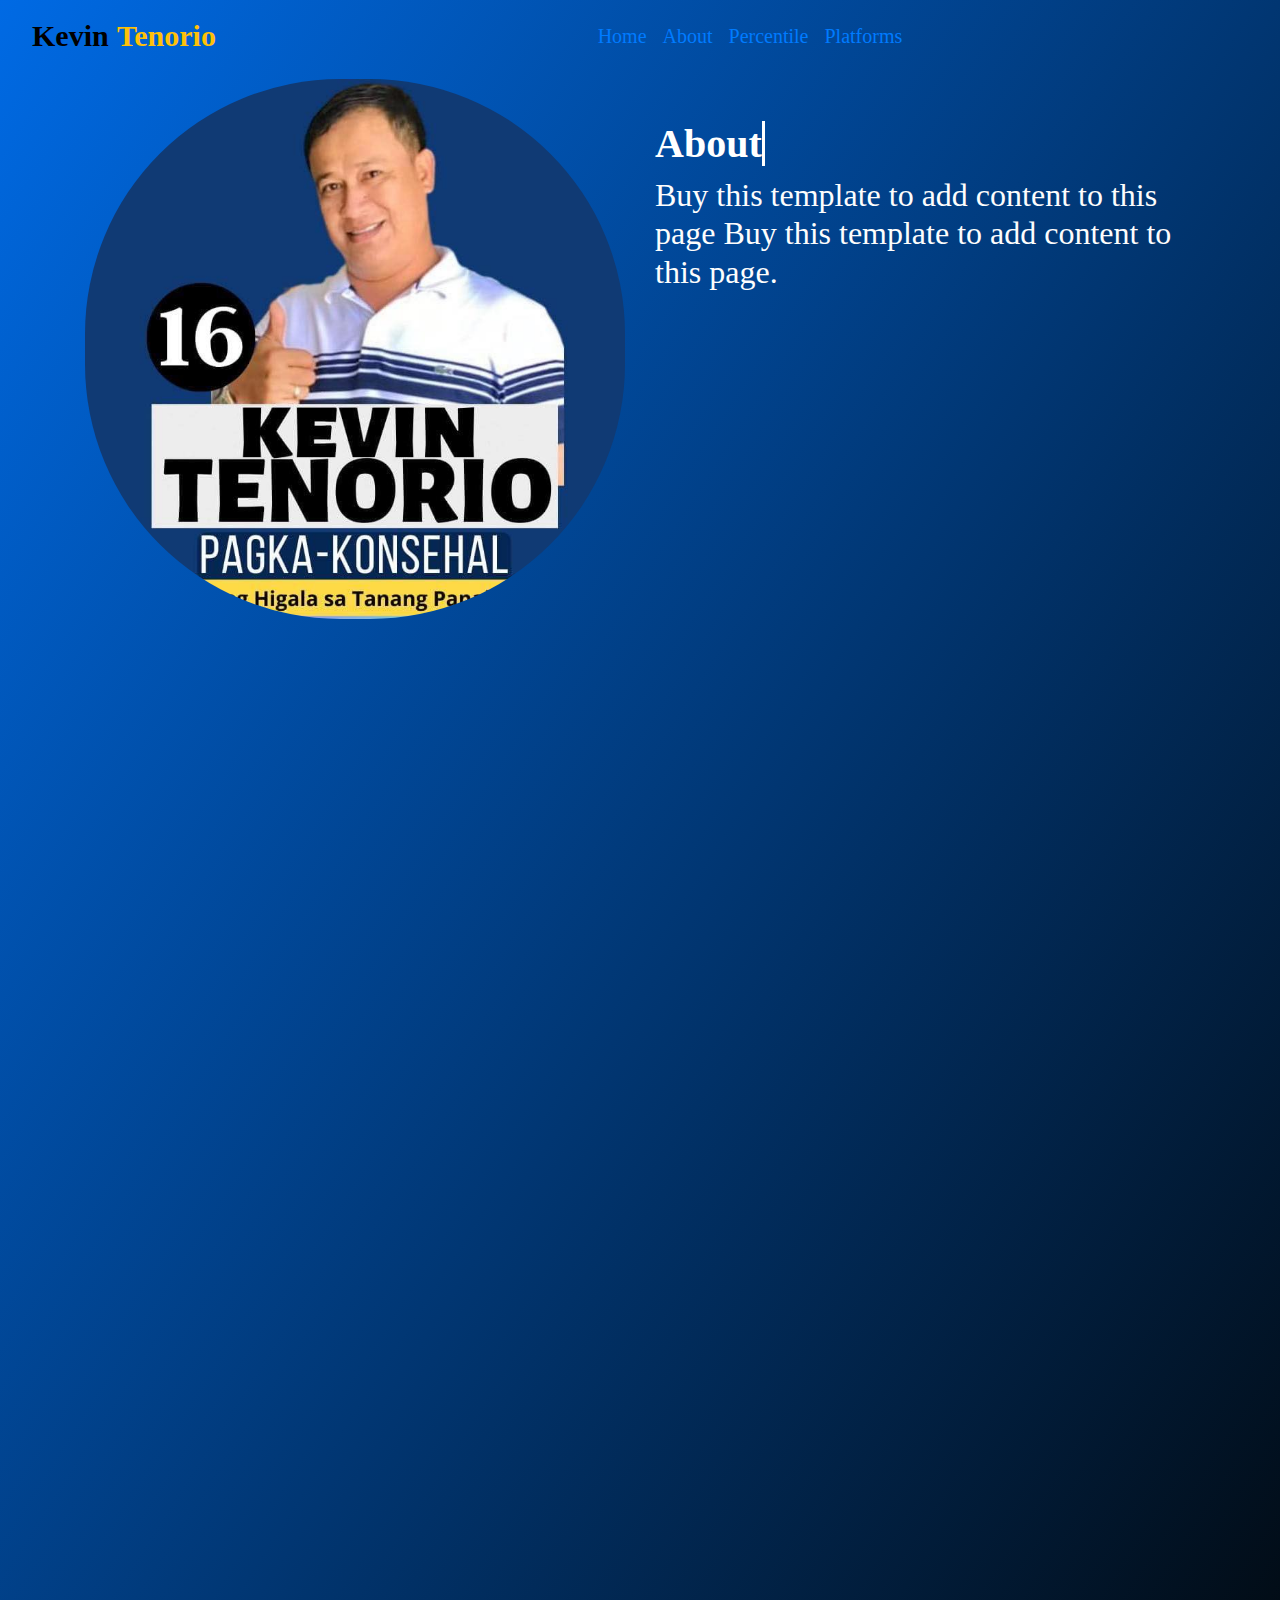
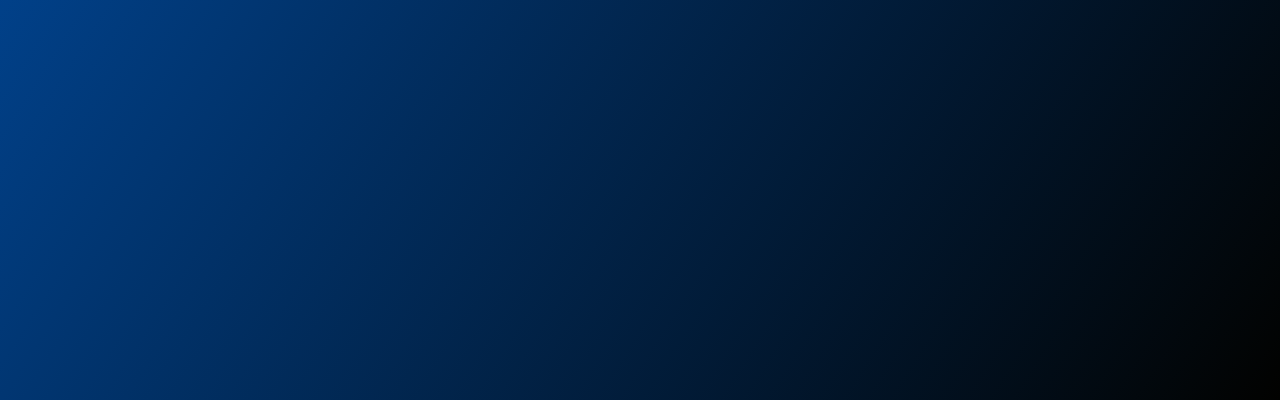
<file: about.html>
<!doctype html>
<html lang="en">
  <head>
    <!-- Required meta tags -->
    <meta charset="utf-8">
    <meta name="viewport" content="width=device-width, initial-scale=1">
    <link rel="preconnect" href="https://fonts.googleapis.com">
    <link rel="preconnect" href="https://fonts.gstatic.com" crossorigin>
    <link href="https://fonts.googleapis.com/css2?family=Oswald:wght@500&display=swap" rel="stylesheet">
    <link rel="preconnect" href="https://fonts.googleapis.com">
    <link rel="preconnect" href="https://fonts.gstatic.com" crossorigin>
    <link href="https://fonts.googleapis.com/css2?family=Oswald:wght@500&display=swap" rel="stylesheet">

    <!-- Bootstrap CSS -->
    <link href="https://cdn.jsdelivr.net/npm/bootstrap@5.1.3/dist/css/bootstrap.min.css" rel="stylesheet" integrity="sha384-1BmE4kWBq78iYhFldvKuhfTAU6auU8tT94WrHftjDbrCEXSU1oBoqyl2QvZ6jIW3" crossorigin="anonymous">
    <link href="https://cdnjs.cloudflare.com/ajax/libs/font-awesome/5.10.0/css/all.min.css" rel="stylesheet">
    <link rel="stylesheet" href="https://stackpath.bootstrapcdn.com/bootstrap/4.3.1/css/bootstrap.min.css" integrity="sha384-ggOyR0iXCbMQv3Xipma34MD+dH/1fQ784/j6cY/iJTQUOhcWr7x9JvoRxT2MZw1T" crossorigin="anonymous">
    <script src="https://code.jquery.com/jquery-3.3.1.slim.min.js" integrity="sha384-q8i/X+965DzO0rT7abK41JStQIAqVgRVzpbzo5smXKp4YfRvH+8abtTE1Pi6jizo" crossorigin="anonymous"></script>
    <script src="https://cdnjs.cloudflare.com/ajax/libs/popper.js/1.14.7/umd/popper.min.js" integrity="sha384-UO2eT0CpHqdSJQ6hJty5KVphtPhzWj9WO1clHTMGa3JDZwrnQq4sF86dIHNDz0W1" crossorigin="anonymous"></script>
    <script src="https://stackpath.bootstrapcdn.com/bootstrap/4.3.1/js/bootstrap.min.js" integrity="sha384-JjSmVgyd0p3pXB1rRibZUAYoIIy6OrQ6VrjIEaFf/nJGzIxFDsf4x0xIM+B07jRM" crossorigin="anonymous"></script>
    <script src="js.js"></script>
    <link rel="stylesheet" href="style.css">

    <title>About Kevin Tenorio</title>
  </head>
  <body>
      <!-- Navbar -->
      <nav class="navbar navbar-expand-lg navbar-light" style="--bs-bg-opacity: .5;">
        <a class="navbar-brand ml-3" href="index.html" style="font-size: 30px;"><strong><span class="" style="font-family:Montserrat; color:black;">Kevin</span> <span class="text-warning" style="font-family: Montserrat;">Tenorio</span></strong></a>
        <button class="navbar-toggler" type="button" data-toggle="collapse" data-target="#navbarSupportedContent" aria-controls="navbarSupportedContent" aria-expanded="false" aria-label="Toggle navigation">
              <span class="navbar-toggler-icon"></span>
            </button>
          
            <div class="collapse navbar-collapse " id="navbarSupportedContent">
              <ul class="navbar-nav m-auto ">
                <li class="nav-item active ml-1">
                  <a class="nav-link text-primary" href="index.html" style="font-size: 20px; font-family:Montserrat;">Home </a>
                </li>
                <li class="nav-item ">
                  <a class="nav-link text-primary" href="about.html" style="font-size: 20px; font-family:Montserrat;">About <span class="sr-only">(current)</span></a>
                </li>
                </li>
                <li class="nav-item">
                <a class="nav-link text-primary" href="percentile.html" style="font-size: 20px; font-family:Montserrat;">Percentile <span class="sr-only">(current)</span></a>
                </li>
                <li class="nav-item">
                <a class="nav-link text-primary" href="platforms.html" style="font-size: 20px; font-family:Montserrat;">Platforms <span class="sr-only">(current)</span></a>
                </li>
                
                
                <li class="nav-item">
                  
                </li>
              </ul>
             
            </div>
          </nav>

          <section class="mt-0 section">
              <div class="container justify-content-between">
                  <div class="row">
                  <div class="col-md-5 col-lg-6 order-1 order-md-5 justify-content-end mb-3">
                  <img src="273005343_264272792493910_9024241523598261778_n.jpg" alt="" class="img-fluid wala mt-2"> 
                  </div>
                  <div class=" col-md-6 col-sm-12 order-12">
                      <h1 class="mt-5">
                      <a href="" class="typewrite" data-period="2000" data-type='[ "About: Kevin Tenorio", "About: Kevin Tenorio" ]'>
                        <span class="wrap"></span>
                      </a>
                      </h1>
                      <div class="slide-right">
                      <h2>Buy this template to add content to this page Buy this template to add content to this page.</h2>
                      </div>
                      
                  </div>
                  </div>
              </div>
          </section>
<!-- Navbar -->
    <!-- <script src="https://cdn.jsdelivr.net/npm/bootstrap@5.1.3/dist/js/bootstrap.bundle.min.js" integrity="sha384-ka7Sk0Gln4gmtz2MlQnikT1wXgYsOg+OMhuP+IlRH9sENBO0LRn5q+8nbTov4+1p" crossorigin="anonymous"></script> -->


    <!--
    <script src="https://cdn.jsdelivr.net/npm/@popperjs/core@2.10.2/dist/umd/popper.min.js" integrity="sha384-7+zCNj/IqJ95wo16oMtfsKbZ9ccEh31eOz1HGyDuCQ6wgnyJNSYdrPa03rtR1zdB" crossorigin="anonymous"></script>
    <script src="https://cdn.jsdelivr.net/npm/bootstrap@5.1.3/dist/js/bootstrap.min.js" integrity="sha384-QJHtvGhmr9XOIpI6YVutG+2QOK9T+ZnN4kzFN1RtK3zEFEIsxhlmWl5/YESvpZ13" crossorigin="anonymous"></script>
    -->
  </body>
</html>
</file>
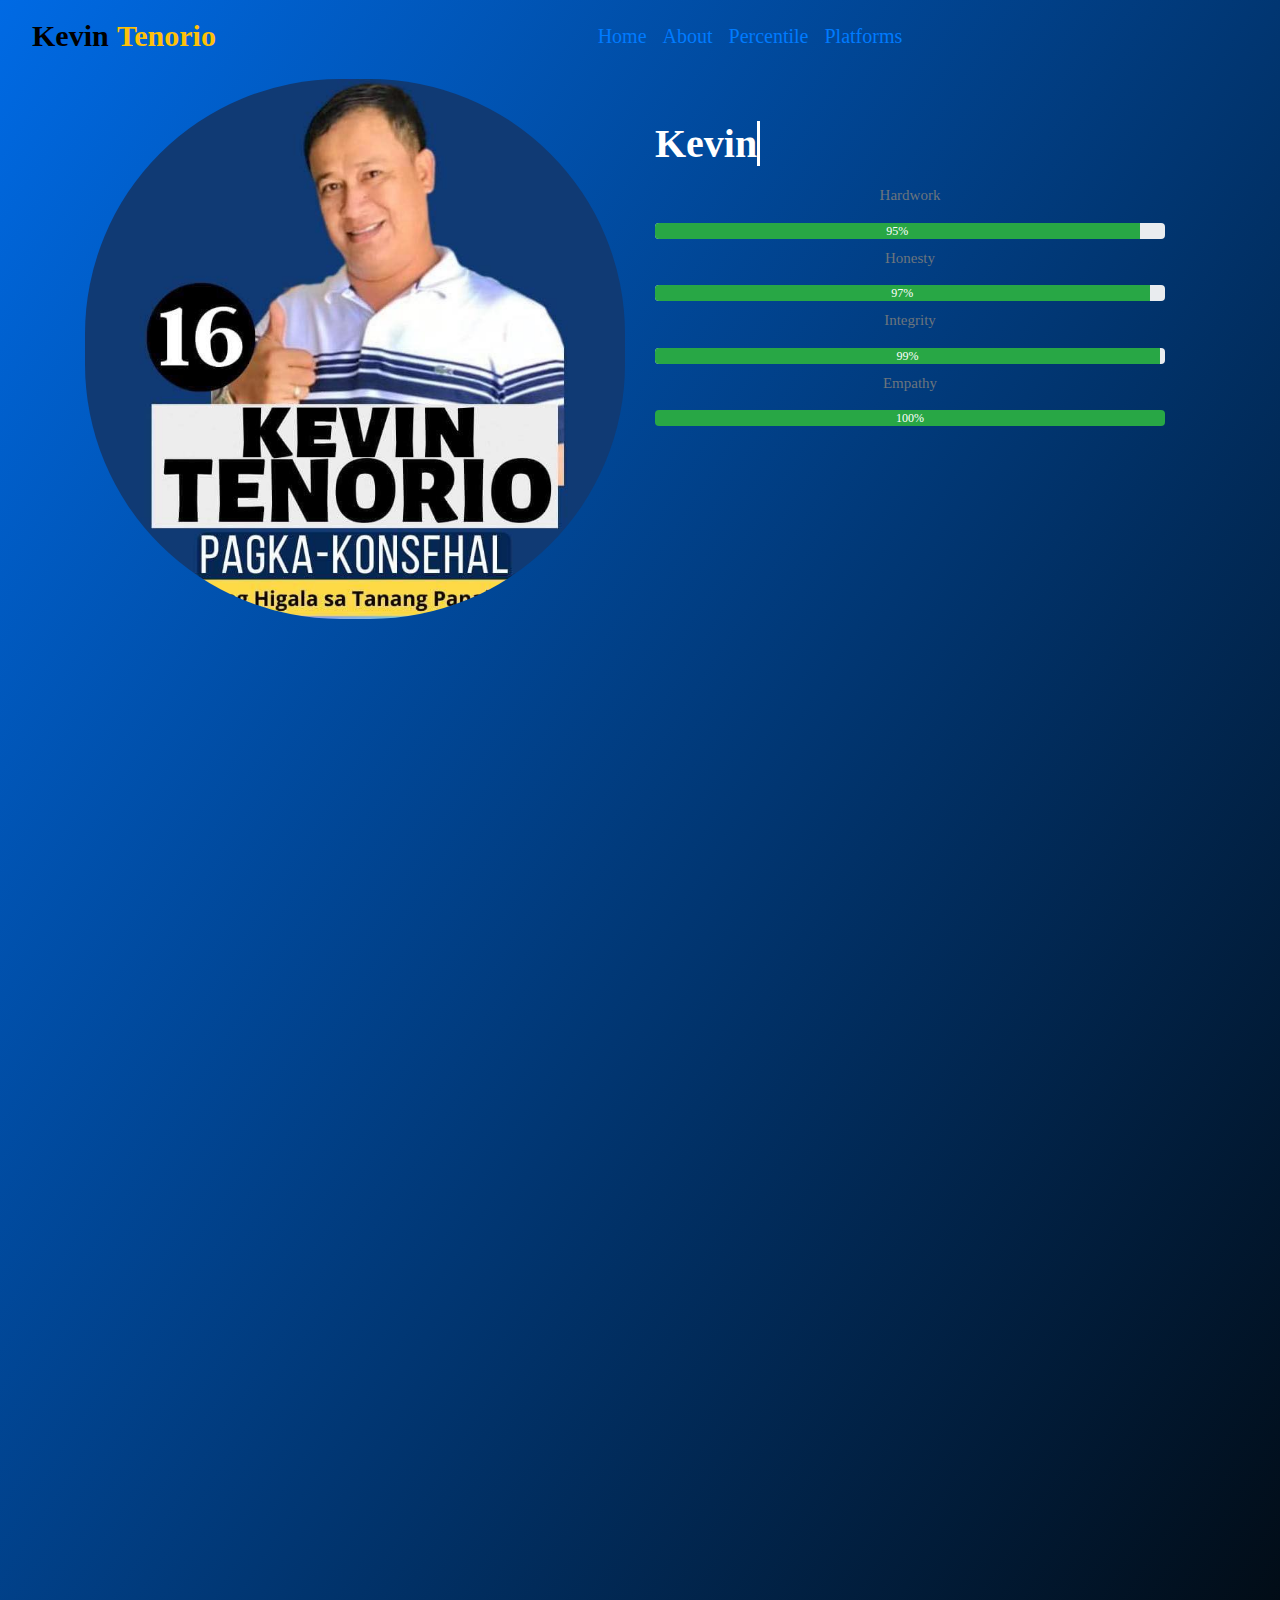
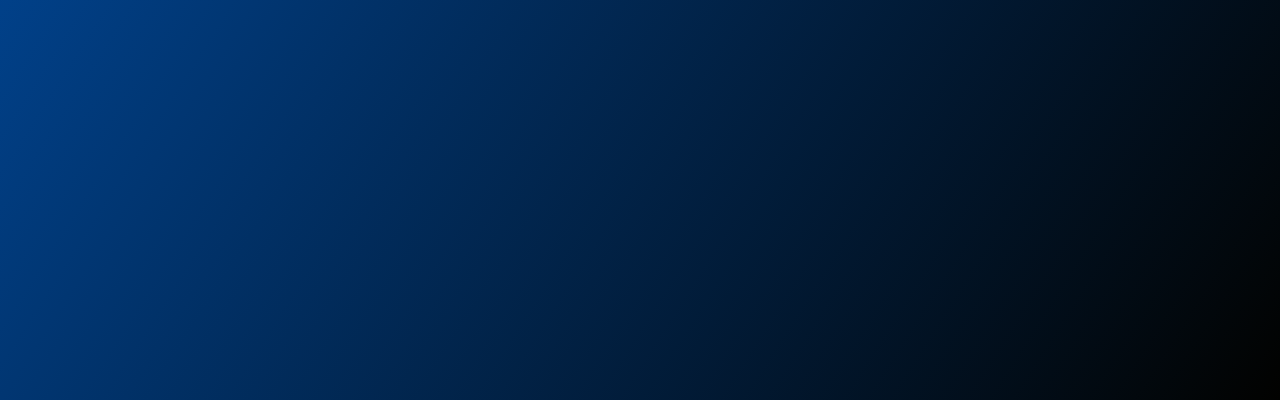
<file: percentile.html>
<!doctype html>
<html lang="en">
  <head>
    <!-- Required meta tags -->
    <meta charset="utf-8">
    <meta name="viewport" content="width=device-width, initial-scale=1">
    <link rel="preconnect" href="https://fonts.googleapis.com">
    <link rel="preconnect" href="https://fonts.gstatic.com" crossorigin>
    <link href="https://fonts.googleapis.com/css2?family=Oswald:wght@500&display=swap" rel="stylesheet">
    <link rel="preconnect" href="https://fonts.googleapis.com">
    <link rel="preconnect" href="https://fonts.gstatic.com" crossorigin>
    <link href="https://fonts.googleapis.com/css2?family=Oswald:wght@500&display=swap" rel="stylesheet">

    <!-- Bootstrap CSS -->
    <link href="https://cdn.jsdelivr.net/npm/bootstrap@5.1.3/dist/css/bootstrap.min.css" rel="stylesheet" integrity="sha384-1BmE4kWBq78iYhFldvKuhfTAU6auU8tT94WrHftjDbrCEXSU1oBoqyl2QvZ6jIW3" crossorigin="anonymous">
    <link href="https://cdnjs.cloudflare.com/ajax/libs/font-awesome/5.10.0/css/all.min.css" rel="stylesheet">
    <link rel="stylesheet" href="https://stackpath.bootstrapcdn.com/bootstrap/4.3.1/css/bootstrap.min.css" integrity="sha384-ggOyR0iXCbMQv3Xipma34MD+dH/1fQ784/j6cY/iJTQUOhcWr7x9JvoRxT2MZw1T" crossorigin="anonymous">
    <script src="https://code.jquery.com/jquery-3.3.1.slim.min.js" integrity="sha384-q8i/X+965DzO0rT7abK41JStQIAqVgRVzpbzo5smXKp4YfRvH+8abtTE1Pi6jizo" crossorigin="anonymous"></script>
    <script src="https://cdnjs.cloudflare.com/ajax/libs/popper.js/1.14.7/umd/popper.min.js" integrity="sha384-UO2eT0CpHqdSJQ6hJty5KVphtPhzWj9WO1clHTMGa3JDZwrnQq4sF86dIHNDz0W1" crossorigin="anonymous"></script>
    <script src="https://stackpath.bootstrapcdn.com/bootstrap/4.3.1/js/bootstrap.min.js" integrity="sha384-JjSmVgyd0p3pXB1rRibZUAYoIIy6OrQ6VrjIEaFf/nJGzIxFDsf4x0xIM+B07jRM" crossorigin="anonymous"></script>
    <script src="js.js"></script>
    <link rel="stylesheet" href="style.css">

    <title> Kevin Tenorio's Leadership in percentile</title>
  </head>
  <body>
      <!-- Navbar -->
      <nav class="navbar navbar-expand-lg navbar-light" style="--bs-bg-opacity: .5;">
        <a class="navbar-brand ml-3" href="index.html" style="font-size: 30px;"><strong><span class="" style="font-family:Montserrat; color:black;">Kevin</span> <span class="text-warning" style="font-family: Montserrat;">Tenorio</span></strong></a>
        <button class="navbar-toggler" type="button" data-toggle="collapse" data-target="#navbarSupportedContent" aria-controls="navbarSupportedContent" aria-expanded="false" aria-label="Toggle navigation">
              <span class="navbar-toggler-icon"></span>
            </button>
          
            <div class="collapse navbar-collapse " id="navbarSupportedContent">
              <ul class="navbar-nav m-auto ">
                <li class="nav-item active ml-1">
                  <a class="nav-link text-primary" href="index.html" style="font-size: 20px; font-family:Montserrat;">Home </a>
                </li>
                <li class="nav-item ">
                  <a class="nav-link text-primary" href="about.html" style="font-size: 20px; font-family:Montserrat;">About <span class="sr-only">(current)</span></a>
                </li>
                </li>
                <li class="nav-item">
                <a class="nav-link text-primary" href="percentile.html" style="font-size: 20px; font-family:Montserrat;">Percentile <span class="sr-only">(current)</span></a>
                </li>
                <li class="nav-item">
                <a class="nav-link text-primary" href="platforms.html" style="font-size: 20px; font-family:Montserrat;">Platforms <span class="sr-only">(current)</span></a>
                </li>
                
                
                <li class="nav-item">
                  
                </li>
              </ul>
             
            </div>
          </nav>

          <section class="mt-0 section">
              <div class="container justify-content-between">
                  <div class="row">
                  <div class="col-md-5 col-lg-6 order-1 order-md-5 justify-content-end mb-3">
                  <img src="273005343_264272792493910_9024241523598261778_n.jpg" alt="" class="img-fluid wala mt-2"> 
                  </div>
                  <div class=" col-md-6 col-sm-12 order-12">
                      <h1 class="mt-5">
                      <a href="" class="typewrite" data-period="2000" data-type='[ "Kevin Tenorio`s leadership in percentile"]'>
                        <span class="wrap"></span>
                      </a>
                      </h1>
                      <div class="slide-right1">
                      <h2></h2>
                      <div class="slide-right1 row justify-content-start">
                        <div class="col-lg-12 col-sm-12">
                        <p class="text-center text-muted mt-2" style="font-size: 15px;">Hardwork</p>
                        <div class="progress">
                        <div class="progress-bar bg-success" role="progressbar" style="width: 95%;" aria-valuenow="25" aria-valuemin="0" aria-valuemax="100">95%</div>
                        </div>
                        </div>
                        <div class="col-lg-12 col-sm-12">
                        <p class="text-center text-muted mt-2" style="font-size: 15px;">Honesty</p>
                        <div class="progress">
                        <div class="progress-bar bg-success" role="progressbar" style="width: 97%;" aria-valuenow="25" aria-valuemin="0" aria-valuemax="100">97%</div>
                        </div>
                        </div>
                        <div class="col-lg-12 col-sm-12">
                        <p class="text-center text-muted mt-2" style="font-size: 15px;">Integrity</p>
                        <div class="progress">
                        <div class="progress-bar bg-success" role="progressbar" style="width: 99%;" aria-valuenow="25" aria-valuemin="0" aria-valuemax="100">99%</div>
                        </div>
                        </div>
                        <div class="col-lg-12 col-sm-12">
                        <p class="text-center text-muted mt-2" style="font-size: 15px;">Empathy</p>
                        <div class="progress">
                        <div class="progress-bar bg-success" role="progressbar" style="width: 100%;" aria-valuenow="25" aria-valuemin="0" aria-valuemax="100">100%</div>
                        </div>
                        </div>
                    </div>
                      </div>
                  </div>
                  </div>
              </div>
          </section>
<!-- Navbar -->
    <!-- <script src="https://cdn.jsdelivr.net/npm/bootstrap@5.1.3/dist/js/bootstrap.bundle.min.js" integrity="sha384-ka7Sk0Gln4gmtz2MlQnikT1wXgYsOg+OMhuP+IlRH9sENBO0LRn5q+8nbTov4+1p" crossorigin="anonymous"></script> -->


    <!--
    <script src="https://cdn.jsdelivr.net/npm/@popperjs/core@2.10.2/dist/umd/popper.min.js" integrity="sha384-7+zCNj/IqJ95wo16oMtfsKbZ9ccEh31eOz1HGyDuCQ6wgnyJNSYdrPa03rtR1zdB" crossorigin="anonymous"></script>
    <script src="https://cdn.jsdelivr.net/npm/bootstrap@5.1.3/dist/js/bootstrap.min.js" integrity="sha384-QJHtvGhmr9XOIpI6YVutG+2QOK9T+ZnN4kzFN1RtK3zEFEIsxhlmWl5/YESvpZ13" crossorigin="anonymous"></script>
    -->
  </body>
</html>
</file>
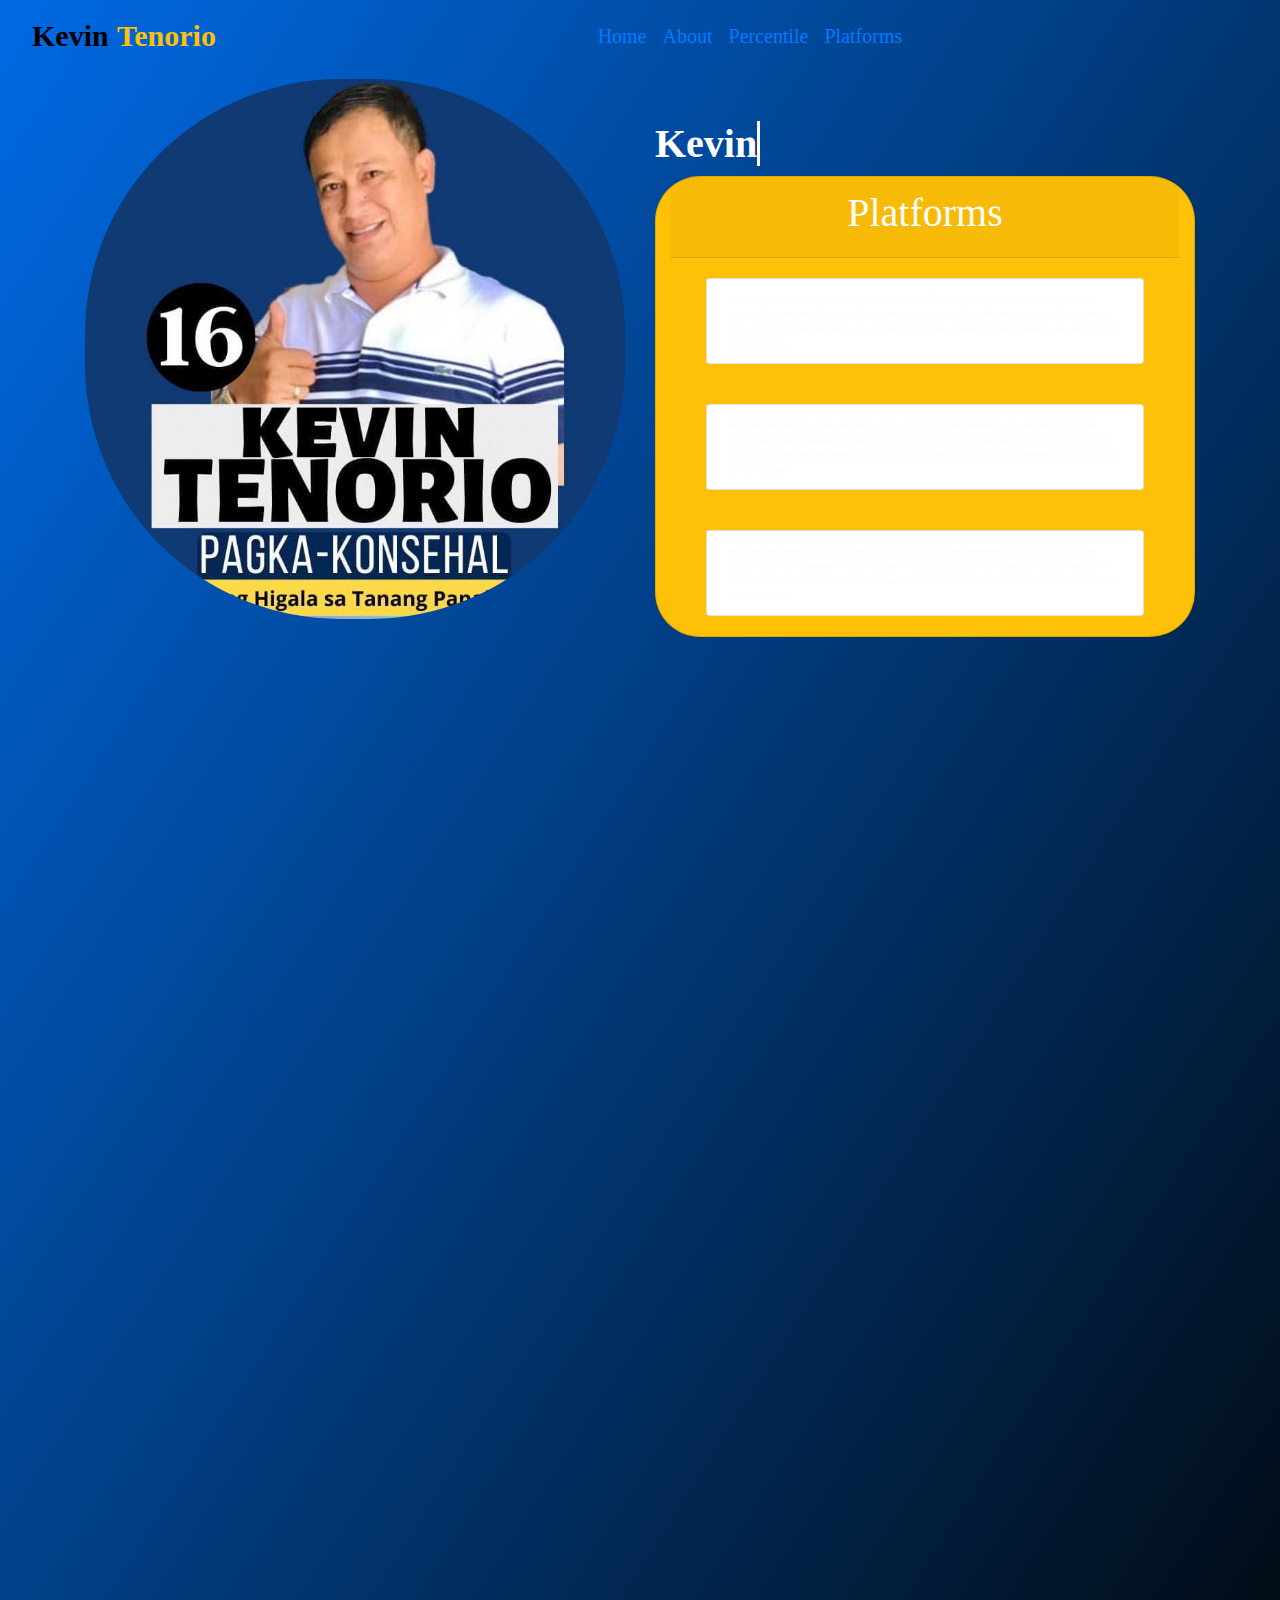
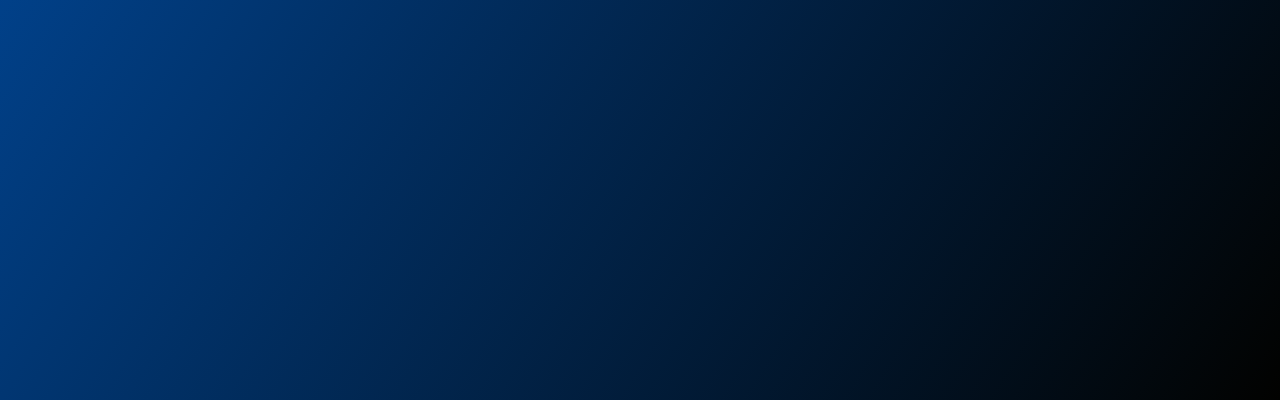
<file: platforms.html>
<!doctype html>
<html lang="en">
  <head>
    <!-- Required meta tags -->
    <meta charset="utf-8">
    <meta name="viewport" content="width=device-width, initial-scale=1">
    <link rel="preconnect" href="https://fonts.googleapis.com">
    <link rel="preconnect" href="https://fonts.gstatic.com" crossorigin>
    <link href="https://fonts.googleapis.com/css2?family=Oswald:wght@500&display=swap" rel="stylesheet">
    <link rel="preconnect" href="https://fonts.googleapis.com">
    <link rel="preconnect" href="https://fonts.gstatic.com" crossorigin>
    <link href="https://fonts.googleapis.com/css2?family=Oswald:wght@500&display=swap" rel="stylesheet">

    <!-- Bootstrap CSS -->
    <link href="https://cdn.jsdelivr.net/npm/bootstrap@5.1.3/dist/css/bootstrap.min.css" rel="stylesheet" integrity="sha384-1BmE4kWBq78iYhFldvKuhfTAU6auU8tT94WrHftjDbrCEXSU1oBoqyl2QvZ6jIW3" crossorigin="anonymous">
    <link href="https://cdnjs.cloudflare.com/ajax/libs/font-awesome/5.10.0/css/all.min.css" rel="stylesheet">
    <link rel="stylesheet" href="https://stackpath.bootstrapcdn.com/bootstrap/4.3.1/css/bootstrap.min.css" integrity="sha384-ggOyR0iXCbMQv3Xipma34MD+dH/1fQ784/j6cY/iJTQUOhcWr7x9JvoRxT2MZw1T" crossorigin="anonymous">
    <script src="https://code.jquery.com/jquery-3.3.1.slim.min.js" integrity="sha384-q8i/X+965DzO0rT7abK41JStQIAqVgRVzpbzo5smXKp4YfRvH+8abtTE1Pi6jizo" crossorigin="anonymous"></script>
    <script src="https://cdnjs.cloudflare.com/ajax/libs/popper.js/1.14.7/umd/popper.min.js" integrity="sha384-UO2eT0CpHqdSJQ6hJty5KVphtPhzWj9WO1clHTMGa3JDZwrnQq4sF86dIHNDz0W1" crossorigin="anonymous"></script>
    <script src="https://stackpath.bootstrapcdn.com/bootstrap/4.3.1/js/bootstrap.min.js" integrity="sha384-JjSmVgyd0p3pXB1rRibZUAYoIIy6OrQ6VrjIEaFf/nJGzIxFDsf4x0xIM+B07jRM" crossorigin="anonymous"></script>
    <script src="js.js"></script>
    <link rel="stylesheet" href="style.css">

    <title>About Kevin Tenorio</title>
  </head>
  <body>
      <!-- Navbar -->
      <nav class="navbar navbar-expand-lg navbar-light" style="--bs-bg-opacity: .5;">
        <a class="navbar-brand ml-3" href="index.html" style="font-size: 30px;"><strong><span class="" style="font-family:Montserrat; color:black;">Kevin</span> <span class="text-warning" style="font-family: Montserrat;">Tenorio</span></strong></a>
        <button class="navbar-toggler" type="button" data-toggle="collapse" data-target="#navbarSupportedContent" aria-controls="navbarSupportedContent" aria-expanded="false" aria-label="Toggle navigation">
              <span class="navbar-toggler-icon"></span>
            </button>
          
            <div class="collapse navbar-collapse " id="navbarSupportedContent">
              <ul class="navbar-nav m-auto ">
                <li class="nav-item active ml-1">
                  <a class="nav-link text-primary" href="index.html" style="font-size: 20px; font-family:Montserrat;">Home </a>
                </li>
                <li class="nav-item ">
                  <a class="nav-link text-primary" href="about.html" style="font-size: 20px; font-family:Montserrat;">About <span class="sr-only">(current)</span></a>
                </li>
                </li>
                <li class="nav-item">
                <a class="nav-link text-primary" href="percentile.html" style="font-size: 20px; font-family:Montserrat;">Percentile <span class="sr-only">(current)</span></a>
                </li>
                <li class="nav-item">
                <a class="nav-link text-primary" href="platforms.html" style="font-size: 20px; font-family:Montserrat;">Platforms <span class="sr-only">(current)</span></a>
                </li>
                
                
                <li class="nav-item">
                  
                </li>
              </ul>
             
            </div>
          </nav>

          <section class="mt-0 section">
              <div class="container justify-content-between">
                  <div class="row">
                  <div class="col-md-5 col-lg-6 order-1 order-md-5 justify-content-end mb-3">
                  <img src="273005343_264272792493910_9024241523598261778_n.jpg" alt="" class="img-fluid wala mt-2"> 
                  </div>
                  <div class=" col-md-6 col-sm-12 order-12">
                      <h1 class="mt-5">
                      <a href="" class="typewrite" data-period="2000" data-type='[ "Kevin Tenorio`s Platforms"]'>
                        <span class="wrap"></span>
                      </a>
                      </h1>
                      <div class="slide-right">
                      <h2></h2>
                      <div class="card col-lg-12 col-sm-12 bg-warning kard">
                          <div class="card-header">
                              <h1 class="text-center" style="font-family: Montserrat;">Platforms</h1>
                          </div>
                          <div class="card-body">
                              <div class="col-lg-12">
                                <ul class="list-group">
                                <li class="list-group-item d-flex justify-content-between align-items-center" style="font-family: Montserrat; font-weight:bold;">
                                Buy this template to add content to this section Buy this template to add content to this section Buy this template to add content to this section Buy this template to add content to this section Buy this template to add content to this section Buy this template to add content to this section.
                                </li>
                                </ul>
                              </div>
                          </div>
                          <div class="card-body" >
                              <div class="col-lg-12">
                                <ul class="list-group">
                                <li class="list-group-item d-flex justify-content-between align-items-center" style="font-family: Montserrat; font-weight:bold;">
                                Buy this template to add content to this section Buy this template to add content to this section Buy this template to add content to this section Buy this template to add content to this section Buy this template to add content to this section Buy this template to add content to this section.
                                </li>
                                </ul>
                              </div>
                          </div>
                          <div class="card-body">
                              <div class="col-lg-12">
                                <ul class="list-group">
                                <li class="list-group-item d-flex justify-content-between align-items-center" style="font-family: Montserrat; font-weight:bold;">
                                Buy this template to add content to this section Buy this template to add content to this section Buy this template to add content to this section Buy this template to add content to this section Buy this template to add content to this section Buy this template to add content to this section.
                                </li>
                                </ul>
                              </div>
                          </div>
                          
                      </div>
                      </div>
                      
                  </div>
                  </div>
              </div>
          </section>
<!-- Navbar -->
    <!-- <script src="https://cdn.jsdelivr.net/npm/bootstrap@5.1.3/dist/js/bootstrap.bundle.min.js" integrity="sha384-ka7Sk0Gln4gmtz2MlQnikT1wXgYsOg+OMhuP+IlRH9sENBO0LRn5q+8nbTov4+1p" crossorigin="anonymous"></script> -->


    <!--
    <script src="https://cdn.jsdelivr.net/npm/@popperjs/core@2.10.2/dist/umd/popper.min.js" integrity="sha384-7+zCNj/IqJ95wo16oMtfsKbZ9ccEh31eOz1HGyDuCQ6wgnyJNSYdrPa03rtR1zdB" crossorigin="anonymous"></script>
    <script src="https://cdn.jsdelivr.net/npm/bootstrap@5.1.3/dist/js/bootstrap.min.js" integrity="sha384-QJHtvGhmr9XOIpI6YVutG+2QOK9T+ZnN4kzFN1RtK3zEFEIsxhlmWl5/YESvpZ13" crossorigin="anonymous"></script>
    -->
  </body>
</html>
</file>
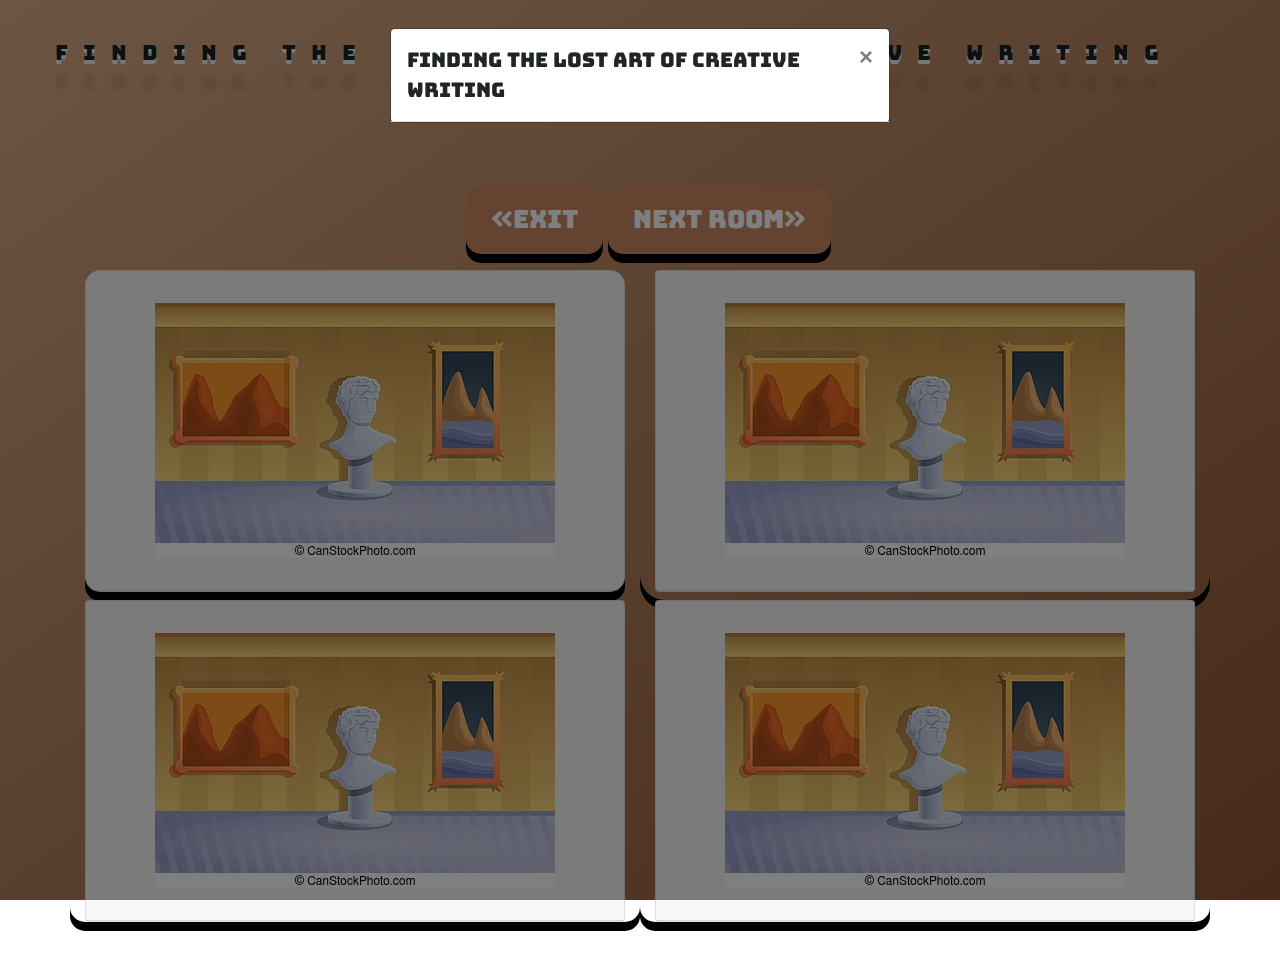
<file: findingthelostartofcreativewriting/first.html>
<!-- 
  // require('read.php');
// ?> -->
<!doctype html>
<html lang="en">
  <head>
    <!-- Required meta tags -->
    <meta charset="utf-8">
    <meta name="viewport" content="width=device-width, initial-scale=1">
    <link rel="preconnect" href="https://fonts.googleapis.com">
    <link rel="preconnect" href="https://fonts.gstatic.com" crossorigin>
    <link href="https://fonts.googleapis.com/css2?family=Oswald:wght@500&display=swap" rel="stylesheet">
    <link rel="preconnect" href="https://fonts.googleapis.com">
    <link rel="preconnect" href="https://fonts.gstatic.com" crossorigin>
    <link href="https://fonts.googleapis.com/css2?family=Bungee&family=Oswald:wght@500&family=Titillium+Web:wght@900&display=swap" rel="stylesheet">
    <link href="https://fonts.googleapis.com/css2?family=Oswald:wght@500&display=swap" rel="stylesheet">
    <link href="https://fonts.googleapis.com/css2?family=Oswald:wght@500&family=Titillium+Web:wght@900&display=swap" rel="stylesheet">

    <!-- Bootstrap CSS -->
    <link href="https://cdn.jsdelivr.net/npm/bootstrap@5.1.3/dist/css/bootstrap.min.css" rel="stylesheet" integrity="sha384-1BmE4kWBq78iYhFldvKuhfTAU6auU8tT94WrHftjDbrCEXSU1oBoqyl2QvZ6jIW3" crossorigin="anonymous">
    <link href="https://cdnjs.cloudflare.com/ajax/libs/font-awesome/5.10.0/css/all.min.css" rel="stylesheet">
    <link rel="stylesheet" href="https://stackpath.bootstrapcdn.com/bootstrap/4.3.1/css/bootstrap.min.css" integrity="sha384-ggOyR0iXCbMQv3Xipma34MD+dH/1fQ784/j6cY/iJTQUOhcWr7x9JvoRxT2MZw1T" crossorigin="anonymous">
    <script src="https://code.jquery.com/jquery-3.3.1.slim.min.js" integrity="sha384-q8i/X+965DzO0rT7abK41JStQIAqVgRVzpbzo5smXKp4YfRvH+8abtTE1Pi6jizo" crossorigin="anonymous"></script>
    <script src="https://cdnjs.cloudflare.com/ajax/libs/popper.js/1.14.7/umd/popper.min.js" integrity="sha384-UO2eT0CpHqdSJQ6hJty5KVphtPhzWj9WO1clHTMGa3JDZwrnQq4sF86dIHNDz0W1" crossorigin="anonymous"></script>
    <script src="https://stackpath.bootstrapcdn.com/bootstrap/4.3.1/js/bootstrap.min.js" integrity="sha384-JjSmVgyd0p3pXB1rRibZUAYoIIy6OrQ6VrjIEaFf/nJGzIxFDsf4x0xIM+B07jRM" crossorigin="anonymous"></script>
    <script src="js.js"></script>
    <link rel="stylesheet" href="style.css">

    <title>FINDING THE LOST ART OF CREATIVE WRITING</title>
  </head>
  <header>
      <!-- <h3 class="text-center">FINDING THE LOST ART OF CREATIVE WRITING</h3> -->
  <nav id="navbar-primary" class="navbar navbar-default " role="navigation">
  <div class="container-fluid">
    <!-- Brand and toggle get grouped for better mobile display -->
    <div class="navbar-header">
      <div class="justify-contents-center">
      <h1 class="text-center ml-4" style="font-family: Bungee; font-size: 130%; color: #172321;">FINDING THE LOST ART OF CREATIVE WRITING</h1>
      </div>
    </div>
  </div><!-- /.container-fluid -->
</nav>
  </header>
  <body style="background-image: linear-gradient(to bottom right, #d8ac87, #8e5431); background-size: cover; background-repeat: no-repeat; height: auto;">
  <script>
    $(document).ready(function(){
        $("#myModal").modal('show');
    });

    $('.expandHome').mouseover(function() {
  $('.sub-home').css({
        'display': 'block'
    }); 
});
$('.subnavbtn').mouseover(function() {
  $('.sub-home').css({
        'display': 'none'
    }); 
});

$('#trapezoid').mouseleave(function() {
  $('#trapezoid').css({
        'margin-top': '-53px'
    }); 
    $('.sub-home').css({
        'display': 'none'
    }); 
}).mouseenter(function() {
  $('#trapezoid').css({
        'margin-top': '0px'
    }); 
});
    
$(document).ready(function() {
            $(".menu-icon").on("click", function() {
                  $("nav ul").toggleClass("showing");
            });
      });

      // Scrolling Effect

      $(window).on("scroll", function() {
            if($(window).scrollTop()) {
                  $('nav').addClass('black');
            }

            else {
                  $('nav').removeClass('black');
            }
      })

</script>
<style>
.boton4 {
  border-radius: 55%;
  width: auto;
  height: auto;
  padding: 15px 25px;
  font-size: 25px;
  text-align: center;
  cursor: pointer;
  outline: none;
  color: #fff;
  background-color: #c98860;
  border: none;
  border-radius: 15px;
  box-shadow: 0 9px rgb(0, 0, 0);
  font-family: Bungee;
}

.boton4:hover {background-color: #60a3e9}

.boton4:active {
  background-color: #6a6eb7;
  box-shadow: 0 5px rgb(0, 0, 0);
  transform: translateY(4px);
}
.boton1 {
  border-radius: 55%;
  width: auto;
  height: auto;
  padding: 15px 25px;
  font-size: 25px;
  text-align: center;
  cursor: pointer;
  outline: none;
  color: #fff;
  background-color: #c98860;
  border: none;
  border-radius: 15px;
  box-shadow: 0 9px rgb(0, 0, 0);
  font-family: Bungee;
}

.boton1:hover {background-color: #60a3e9}

.boton1:active {
  background-color: #6a6eb7;
  box-shadow: 0 5px rgb(0, 0, 0);
  transform: translateY(4px);
}
.boton2{
  border-radius: 55%;
  width: auto;
  height: auto;
  padding: 15px 25px;
  font-size: 25px;
  text-align: center;
  cursor: pointer;
  outline: none;
  color: #fff;
  background-color: #c98860;
  border: none;
  border-radius: 15px;
  box-shadow: 0 9px rgb(0, 0, 0);
  font-family: Bungee;
}

.boton2:hover {background-color: #60a3e9}

.boton2:active {
  background-color: #6a6eb7;
  box-shadow: 0 5px rgb(0, 0, 0);
  transform: translateY(4px);

  
}

h1 {
  text-align: center;
  text-transform: uppercase;
  color: white;
  font-family: Bungee;
  font-size: 90px;
  line-height: 90px;
  letter-spacing: 15px;
  text-shadow: 0 1px 0 #efefef,
               0 2px 0 #efefef,
               0 3px 0 #efefef,
               0 4px 0 #efefef,
               0 30px 5px rgba(0, 0, 0, 0.1);
  animation: swing 3s linear infinite alternate;
}

@keyframes swing {
  from {
    transform: rotate(5deg);
  }
  to {
    transform: rotate(-5deg);
  }
}

.card:hover {background-color: #744c24}





</style>
  <div id="myModal" class="modal fade">
    <div class="modal-dialog">
        <div class="modal-content">
            <div class="modal-header">
                <h5 class="modal-title" style="font-family: Bungee;">FINDING THE LOST ART OF CREATIVE WRITING</h5>
                <button type="button" class="close" data-dismiss="modal">&times;</button>
            </div>
            <!-- <div class="modal-body">
                <h4 class="text-center" style="color: #172321; font-weight: bolder; font-family: Bungee;">Welcome!</h4>
                <p style="color: #c98860; font-family: Bungee;">To begin your tour, explore our museum by pressing the enter button.</p>
            </div> -->
        </div>
    </div>
</div>
      <section class="mt-4 py-5 mb-1">
        <div class="container">
          <div class="col text-center d-flex justify-content-center ml-2 mb-3">                 
            <a href="index.html" class="btn text-center boton1 btn-default" style="float: left; margin-right: 5px;"><i class="fa fa-angle-double-left"></i>EXIT</a>
            <a href="2nd.html" class="btn text-center boton2 btn-default" style="float: right;">NEXT ROOM<i class="fa fa-angle-double-right"></i></a>
          </div>
            <div class="row text-center">
      <div class="col-sm-6">
        <div class="card pontainer mb-2" style=" box-shadow: 0 9px rgb(0, 0, 0); border-radius: 15px;">
            <div class="card-header">
                <div class="card-body">
                    <img src="museum-sculpture-concept-banner-cartoon-style-museum-sculpture-concept-banner-cartoon-illustration-clipart-vector_csp66107857.jpg" alt="" class="img-fluid">
                </div>
            </div>
        </div>
      </div>
      <div class="col-sm-6" style=" box-shadow: 0 9px rgb(0, 0, 0); border-radius: 25px;">
        <div class="card">
            <div class="card-header">
                <div class="card-body">
                    <img src="museum-sculpture-concept-banner-cartoon-style-museum-sculpture-concept-banner-cartoon-illustration-clipart-vector_csp66107857.jpg" alt="" class="img-fluid">
                </div>
            </div>
        </div>
      </div>
      <div class="col-sm-6" style=" box-shadow: 0 9px rgb(0, 0, 0); border-radius: 15px;">
        <div class="card">
            <div class="card-header">
                <div class="card-body">
                    <img src="museum-sculpture-concept-banner-cartoon-style-museum-sculpture-concept-banner-cartoon-illustration-clipart-vector_csp66107857.jpg" alt="" class="img-fluid">
                </div>
            </div>
        </div>
      </div>
      <div class="col-sm-6" style=" box-shadow: 0 9px rgb(0, 0, 0); border-radius: 15px;">
        <div class="card">
            <div class="card-header">
                <div class="card-body">
                    <img src="museum-sculpture-concept-banner-cartoon-style-museum-sculpture-concept-banner-cartoon-illustration-clipart-vector_csp66107857.jpg" alt="" class="img-fluid">
                </div>
            </div>
        </div>
      </div>
        
            </div>
        </div>
      </section> 

      
  </body>
</html>
</file>
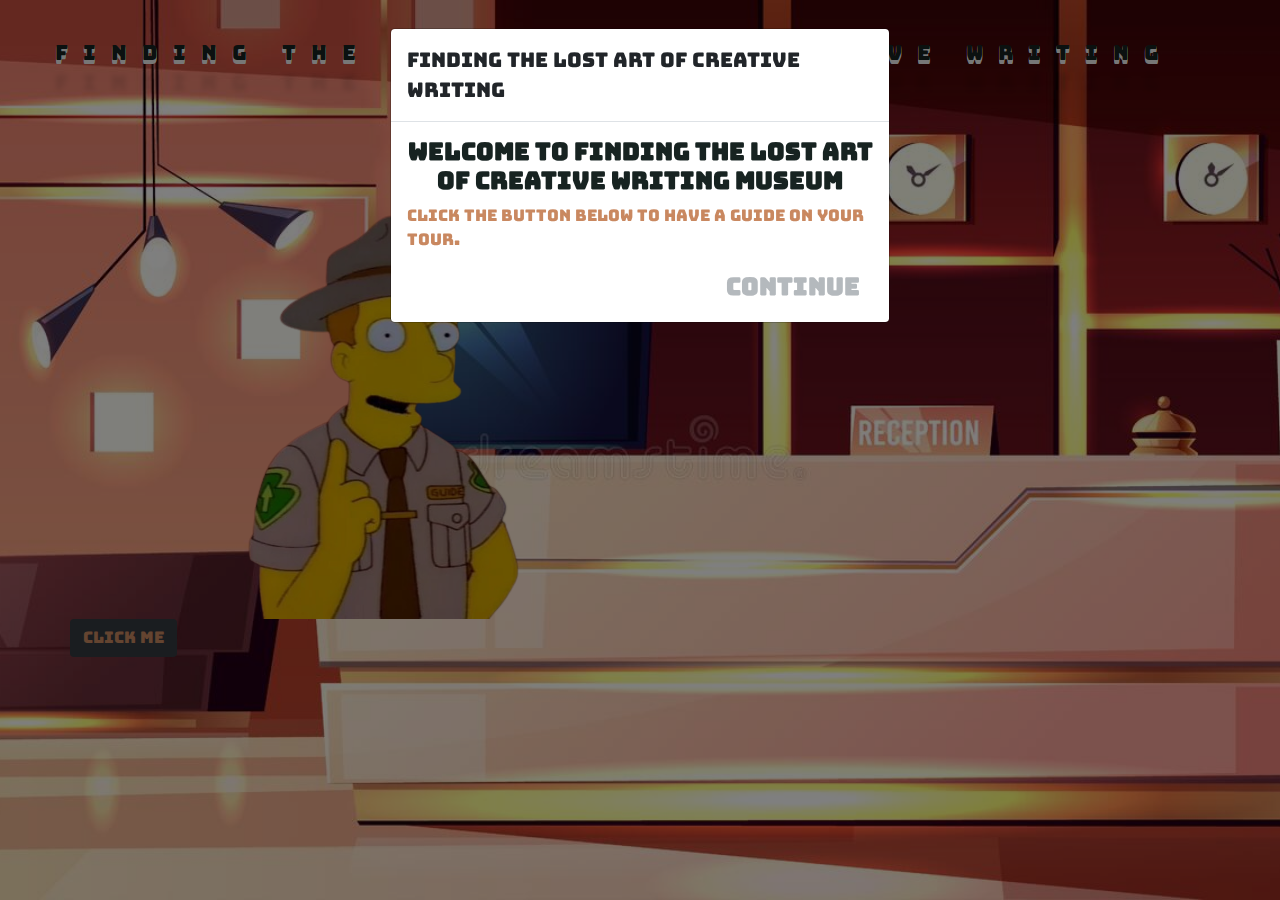
<file: findingthelostartofcreativewriting/lobby.html>
<!-- 
  // require('read.php');
// ?> -->
<!doctype html>
<html lang="en">
  <head>
    <!-- Required meta tags -->
    <meta charset="utf-8">
    <meta name="viewport" content="width=device-width, initial-scale=1">
    <link rel="preconnect" href="https://fonts.googleapis.com">
    <link rel="preconnect" href="https://fonts.gstatic.com" crossorigin>
    <link href="https://fonts.googleapis.com/css2?family=Oswald:wght@500&display=swap" rel="stylesheet">
    <link rel="preconnect" href="https://fonts.googleapis.com">
    <link rel="preconnect" href="https://fonts.gstatic.com" crossorigin>
    <link href="https://fonts.googleapis.com/css2?family=Bungee&family=Oswald:wght@500&family=Titillium+Web:wght@900&display=swap" rel="stylesheet">
    <link href="https://fonts.googleapis.com/css2?family=Oswald:wght@500&display=swap" rel="stylesheet">
    <link href="https://fonts.googleapis.com/css2?family=Oswald:wght@500&family=Titillium+Web:wght@900&display=swap" rel="stylesheet">

    <!-- Bootstrap CSS -->
    <link href="https://cdn.jsdelivr.net/npm/bootstrap@5.1.3/dist/css/bootstrap.min.css" rel="stylesheet" integrity="sha384-1BmE4kWBq78iYhFldvKuhfTAU6auU8tT94WrHftjDbrCEXSU1oBoqyl2QvZ6jIW3" crossorigin="anonymous">
    <link href="https://cdnjs.cloudflare.com/ajax/libs/font-awesome/5.10.0/css/all.min.css" rel="stylesheet">
    <link rel="stylesheet" href="https://stackpath.bootstrapcdn.com/bootstrap/4.3.1/css/bootstrap.min.css" integrity="sha384-ggOyR0iXCbMQv3Xipma34MD+dH/1fQ784/j6cY/iJTQUOhcWr7x9JvoRxT2MZw1T" crossorigin="anonymous">
    <script src="https://code.jquery.com/jquery-3.3.1.slim.min.js" integrity="sha384-q8i/X+965DzO0rT7abK41JStQIAqVgRVzpbzo5smXKp4YfRvH+8abtTE1Pi6jizo" crossorigin="anonymous"></script>
    <script src="https://cdnjs.cloudflare.com/ajax/libs/popper.js/1.14.7/umd/popper.min.js" integrity="sha384-UO2eT0CpHqdSJQ6hJty5KVphtPhzWj9WO1clHTMGa3JDZwrnQq4sF86dIHNDz0W1" crossorigin="anonymous"></script>
    <script src="https://stackpath.bootstrapcdn.com/bootstrap/4.3.1/js/bootstrap.min.js" integrity="sha384-JjSmVgyd0p3pXB1rRibZUAYoIIy6OrQ6VrjIEaFf/nJGzIxFDsf4x0xIM+B07jRM" crossorigin="anonymous"></script>
    <script src="js.js"></script>
    <link rel="stylesheet" href="style.css">

    <title>FINDING THE LOST ART OF CREATIVE WRITING</title>
  </head>
  <header>
      <!-- <h3 class="text-center">FINDING THE LOST ART OF CREATIVE WRITING</h3> -->
  <nav id="navbar-primary" class="navbar navbar-default " role="navigation">
  <div class="container-fluid">
    <!-- Brand and toggle get grouped for better mobile display -->
    <div class="navbar-header">
      <div class="justify-contents-center">
      <h1 class="text-center ml-4" style="font-family: Bungee; font-size: 130%; color: #172321;">FINDING THE LOST ART OF CREATIVE WRITING</h1>
      </div>
    </div>
  </div><!-- /.container-fluid -->
</nav>
  </header>
  <body  style="background-image: url('lob.jpg'); height: auto; background-attachment:fixed; background-repeat: no-repeat; ">
  <script>
    $(document).ready(function(){
        $("#myModal").modal('show');
    });

    $('.expandHome').mouseover(function() {
  $('.sub-home').css({
        'display': 'block'
    }); 
});
$('.subnavbtn').mouseover(function() {
  $('.sub-home').css({
        'display': 'none'
    }); 
});

$(document).ready(function(){
        $("#myModal1").modal('show');
    });

    $('.expandHome').mouseover(function() {
  $('.sub-home').css({
        'display': 'block'
    }); 
});
$('.subnavbtn').mouseover(function() {
  $('.sub-home').css({
        'display': 'none'
    }); 
});

$('#trapezoid').mouseleave(function() {
  $('#trapezoid').css({
        'margin-top': '-53px'
    }); 
    $('.sub-home').css({
        'display': 'none'
    }); 
}).mouseenter(function() {
  $('#trapezoid').css({
        'margin-top': '0px'
    }); 
});
    
$(document).ready(function() {
            $(".menu-icon").on("click", function() {
                  $("nav ul").toggleClass("showing");
            });
      });

      // Scrolling Effect

      $(window).on("scroll", function() {
            if($(window).scrollTop()) {
                  $('nav').addClass('black');
            }

            else {
                  $('nav').removeClass('black');
            }
      })

// Select all elements with data-toggle="popover" in the document
$('[data-toggle="popover"]').popover();

// Select a specified element
$('#myPopover').popover();
</script>
<style>
  *{
    margin: 0;
    padding: 0;
  }
.boton4 {
  border-radius: 55%;
  width: auto;
  height: auto;
  padding: 15px 25px;
  font-size: 25px;
  text-align: center;
  cursor: pointer;
  outline: none;
  color: #fff;
  background-color: #c98860;
  border: none;
  border-radius: 15px;
  box-shadow: 0 9px rgb(0, 0, 0);
  font-family: Bungee;
}

.boton4:hover {background-color: #60a3e9}

.boton4:active {
  background-color: #6a6eb7;
  box-shadow: 0 5px rgb(0, 0, 0);
  transform: translateY(4px);
}
.boton3 {
  border-radius: 55%;
  width: auto;
  height: auto;
  padding: 15px 25px;
  font-size: 25px;
  text-align: center;
  cursor: pointer;
  outline: none;
  color: #fff;
  background-color: #c98860;
  border: none;
  border-radius: 15px;
  box-shadow: 0 9px rgb(0, 0, 0);
  font-family: Bungee;
}

.boton3:hover {background-color: #60a3e9}

.boton3:active {
  background-color: #6a6eb7;
  box-shadow: 0 5px rgb(0, 0, 0);
  transform: translateY(4px);
}
.boton5{
  border-radius: 55%;
  width: auto;
  height: auto;
  padding: 15px 25px;
  font-size: 25px;
  text-align: center;
  cursor: pointer;
  outline: none;
  color: #fff;
  background-color: #c98860;
  border: none;
  border-radius: 15px;
  box-shadow: 0 9px rgb(0, 0, 0);
  font-family: Bungee;
}

.boton5:hover {background-color: #60a3e9}

.boton5:active {
  background-color: #6a6eb7;
  box-shadow: 0 5px rgb(0, 0, 0);
  transform: translateY(4px);

  
}

h1 {
  text-align: center;
  text-transform: uppercase;
  color: white;
  font-family: Bungee;
  font-size: 90px;
  line-height: 90px;
  letter-spacing: 15px;
  text-shadow: 0 1px 0 #efefef,
               0 2px 0 #efefef,
               0 3px 0 #efefef,
               0 4px 0 #efefef,
               0 30px 5px rgba(0, 0, 0, 0.1);
  animation: swing 3s linear infinite alternate;
}

@keyframes swing {
  from {
    transform: rotate(5deg);
  }
  to {
    transform: rotate(-5deg);
  }
}

.flier {
	pointer-events: none;
}

.flier > * {
/* Adjust animation duration to change the element’s speed */
        animation: fly 50s linear infinite;
        pointer-events: none !important;
	top: 0;
	left: 0;
	transform: translateX(-120%) translateY(-120%) rotateZ(0);
	position: fixed;
	animation-delay: 1s;
	z-index: 999999;
}

 /* Keyframe values control where the element will begin
    and end its trajectory across the screen. Each rule
    represents a path the element follows across the screen. */


@keyframes fly {

	98.001%, 0% {
                display: block;
		transform: translateX(-200%) translateY(100vh) rotateZ(0deg)
	}

	70% {
		transform: translateX(100vw) translateY(-100%) rotateZ(180deg)
	}

	75.001%, 18% {
		transform: translateX(100vw) translateY(-30%) rotateZ(0deg)
	}

	80% {
		transform: translateX(-200%) translateY(3vh) rotateZ(-180deg)
	}

	90.001%, 43% {
		transform: translateX(-200%) translateY(-100%) rotateZ(-180deg)
	}

	105% {
		transform: translateX(100vw) translateY(50vh) rotateZ(0deg)
	}

	110.001%, 68% {
		transform: translateX(20vw) translateY(-200%) rotateZ(180deg)
	}

	115% {
		transform: translateX(10vw) translateY(100vh) rotateZ(0deg)
	}
}

.button{
    border-radius: 70%;
}

.flier {
	pointer-events: none;
}

.flier > * {
/* Adjust animation duration to change the element’s speed */
        animation: fly 50s linear infinite;
        pointer-events: none !important;
	top: 0;
	left: 0;
	transform: translateX(-120%) translateY(-120%) rotateZ(0);
	position: fixed;
	animation-delay: 1s;
	z-index: 999999;
}

 /* Keyframe values control where the element will begin
    and end its trajectory across the screen. Each rule
    represents a path the element follows across the screen. */


@keyframes fly {

	98.001%, 0% {
                display: block;
		transform: translateX(-200%) translateY(100vh) rotateZ(0deg)
	}

	70% {
		transform: translateX(100vw) translateY(-100%) rotateZ(180deg)
	}

	75.001%, 18% {
		transform: translateX(100vw) translateY(-30%) rotateZ(0deg)
	}

	80% {
		transform: translateX(-200%) translateY(3vh) rotateZ(-180deg)
	}

	90.001%, 43% {
		transform: translateX(-200%) translateY(-100%) rotateZ(-180deg)
	}

	105% {
		transform: translateX(100vw) translateY(50vh) rotateZ(0deg)
	}

	110.001%, 68% {
		transform: translateX(20vw) translateY(-200%) rotateZ(180deg)
	}

	115% {
		transform: translateX(10vw) translateY(100vh) rotateZ(0deg)
	}
}




</style>

<div id="myModal1" class="modal fade">
  <div class="modal-dialog">
      <div class="modal-content">
          <div class="modal-header">
              <h5 class="modal-title" style="font-family: Bungee;">FINDING THE LOST ART OF CREATIVE WRITING</h5>
              <!-- <button type="button" class="close" data-dismiss="modal">&times;</button> -->
          </div>
          <div class="modal-body">
              <h4 class="text-center" style="color: #172321; font-weight: bolder; font-family: Bungee;">Welcome to Finding the lost art of creative writing museum </h4>
              <p style="color: #c98860; font-family: Bungee;">Click the button below to have a guide on your tour. </p>
              <a class="btn close text-muted" data-dismiss="modal" style="font-family: Bungee;">Continue</a>
            </div>
      </div>
  </div>
</div>

<div class="flier">
    <a href="" style="font-family: 'Bungee'; color: #c98860;">
        <i class="fa fa-map-marker" aria-hidden="true" style="color: #ffd500;"></i>  LOBBY
   </a>
  </div>

      <section class="mt-4 py-5 mb-5">
       <div class="container">
           <div class="row">
               <div class="col-sm-12 col-lg-12 justify-content-center">
                   <a href="" class="">
                    <img src="Edisonguider-removebg-preview.png" alt="" class="img-fluid">
                   </a>
               </div>     
                <!-- Button trigger modal -->
<button type="button" class="btn bg-dark  boton2" data-toggle="modal" data-target="#exampleModal" data-toggle="popover" title="Hi I'm your tour guide" data-content="Hi, I'm your tour guide" style="color:#c98860; font-family: 'Bungee';">
    Click me
  </button>
  <!-- Modal -->
  <div class="modal fade" id="exampleModal" tabindex="-1" role="dialog" aria-labelledby="exampleModalLabel" aria-hidden="true">
    <div class="modal-dialog" role="document">
      <div class="modal-content">
        <div class="modal-header">
          <h5 class="modal-title" id="exampleModalLabel" style="font-family: 'Bungee';"><i class="fa fa-map-marker" aria-hidden="true" style="color: #ffd500;"></i> Lobby</h5>
          </button>
        </div>
        <div class="modal-body" style="font-family: 'Bungee'; color: #c98860;">
          Hi! I'm your tour guide, are you ready to explore our museum and discover the lost art of creative writing?
        </div>
        <div class="modal-footer">
            <a href="lobby2.html" class="text-muted" style="font-family: 'Bungee';">I'm ready!</a>
        </div>
      </div>
    </div>
  </div>
              
           </div>
       </div>
      </section> 

      
  </body>
</html>
</file>
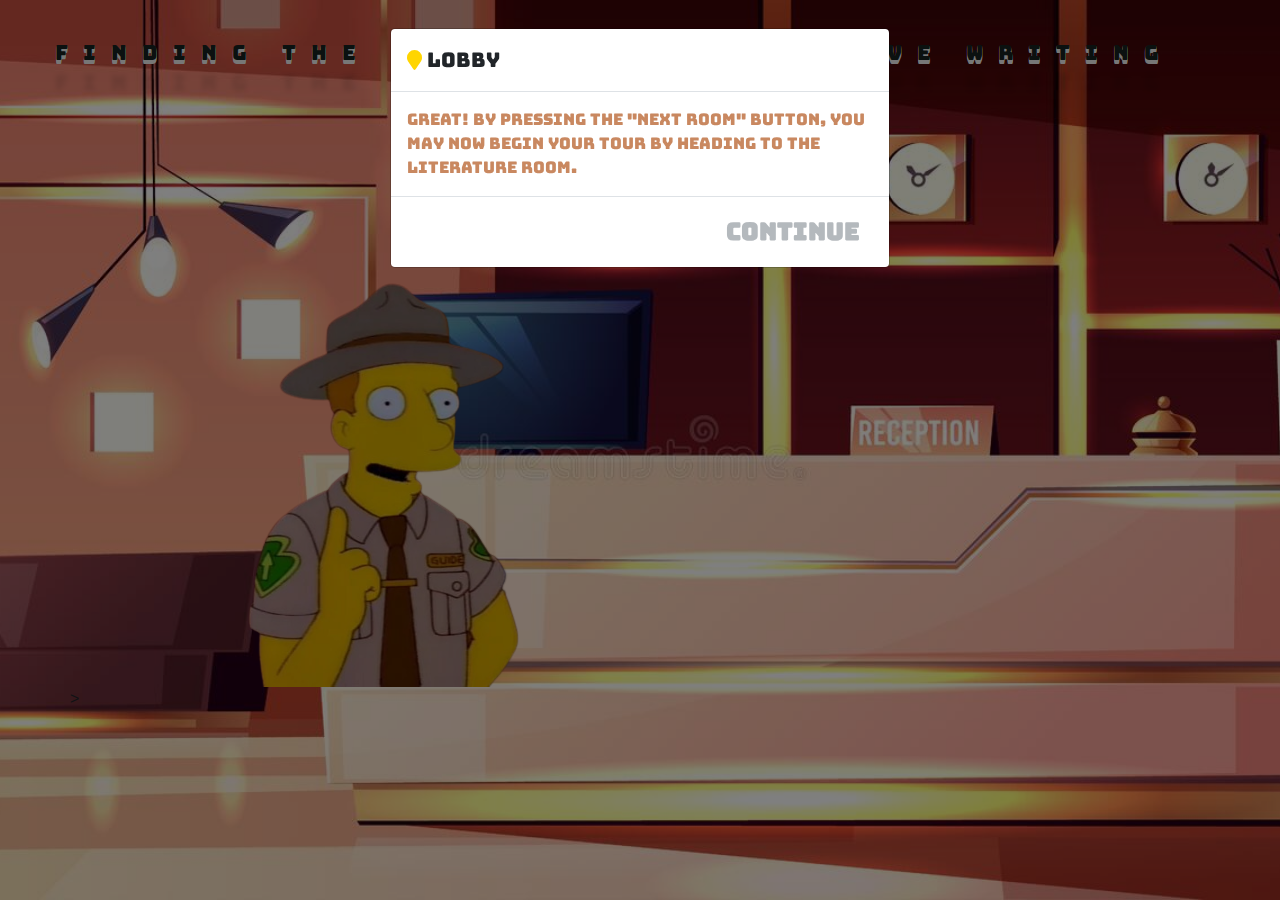
<file: findingthelostartofcreativewriting/lobby2.html>
<!-- 
  // require('read.php');
// ?> -->
<!doctype html>
<html lang="en">
  <head>
    <!-- Required meta tags -->
    <meta charset="utf-8">
    <meta name="viewport" content="width=device-width, initial-scale=1">
    <link rel="preconnect" href="https://fonts.googleapis.com">
    <link rel="preconnect" href="https://fonts.gstatic.com" crossorigin>
    <link href="https://fonts.googleapis.com/css2?family=Oswald:wght@500&display=swap" rel="stylesheet">
    <link rel="preconnect" href="https://fonts.googleapis.com">
    <link rel="preconnect" href="https://fonts.gstatic.com" crossorigin>
    <link href="https://fonts.googleapis.com/css2?family=Bungee&family=Oswald:wght@500&family=Titillium+Web:wght@900&display=swap" rel="stylesheet">
    <link href="https://fonts.googleapis.com/css2?family=Oswald:wght@500&display=swap" rel="stylesheet">
    <link href="https://fonts.googleapis.com/css2?family=Oswald:wght@500&family=Titillium+Web:wght@900&display=swap" rel="stylesheet">

    <!-- Bootstrap CSS -->
    <link href="https://cdn.jsdelivr.net/npm/bootstrap@5.1.3/dist/css/bootstrap.min.css" rel="stylesheet" integrity="sha384-1BmE4kWBq78iYhFldvKuhfTAU6auU8tT94WrHftjDbrCEXSU1oBoqyl2QvZ6jIW3" crossorigin="anonymous">
    <link href="https://cdnjs.cloudflare.com/ajax/libs/font-awesome/5.10.0/css/all.min.css" rel="stylesheet">
    <link rel="stylesheet" href="https://stackpath.bootstrapcdn.com/bootstrap/4.3.1/css/bootstrap.min.css" integrity="sha384-ggOyR0iXCbMQv3Xipma34MD+dH/1fQ784/j6cY/iJTQUOhcWr7x9JvoRxT2MZw1T" crossorigin="anonymous">
    <script src="https://code.jquery.com/jquery-3.3.1.slim.min.js" integrity="sha384-q8i/X+965DzO0rT7abK41JStQIAqVgRVzpbzo5smXKp4YfRvH+8abtTE1Pi6jizo" crossorigin="anonymous"></script>
    <script src="https://cdnjs.cloudflare.com/ajax/libs/popper.js/1.14.7/umd/popper.min.js" integrity="sha384-UO2eT0CpHqdSJQ6hJty5KVphtPhzWj9WO1clHTMGa3JDZwrnQq4sF86dIHNDz0W1" crossorigin="anonymous"></script>
    <script src="https://stackpath.bootstrapcdn.com/bootstrap/4.3.1/js/bootstrap.min.js" integrity="sha384-JjSmVgyd0p3pXB1rRibZUAYoIIy6OrQ6VrjIEaFf/nJGzIxFDsf4x0xIM+B07jRM" crossorigin="anonymous"></script>
    <script src="js.js"></script>
    <link rel="stylesheet" href="style.css">

    <title>FINDING THE LOST ART OF CREATIVE WRITING</title>
  </head>
  <header>
      <!-- <h3 class="text-center">FINDING THE LOST ART OF CREATIVE WRITING</h3> -->
  <nav id="navbar-primary" class="navbar navbar-default " role="navigation">
  <div class="container-fluid">
    <!-- Brand and toggle get grouped for better mobile display -->
    <div class="navbar-header">
      <div class="justify-contents-center">
      <h1 class="text-center ml-4" style="font-family: Bungee; font-size: 130%; color: #172321;">FINDING THE LOST ART OF CREATIVE WRITING</h1>
      </div>
    </div>
  </div><!-- /.container-fluid -->
</nav>
  </header>
  <body  style="background-image: url('lob.jpg'); height: auto; background-attachment:fixed; background-repeat: no-repeat; ">
  <script>
    $(document).ready(function(){
        $("#myModal").modal('show');
    });

    $('.expandHome').mouseover(function() {
  $('.sub-home').css({
        'display': 'block'
    }); 
});
$('.subnavbtn').mouseover(function() {
  $('.sub-home').css({
        'display': 'none'
    }); 
});

$(document).ready(function(){
        $("#myModal1").modal('show');
    });

    $('.expandHome').mouseover(function() {
  $('.sub-home').css({
        'display': 'block'
    }); 
});
$('.subnavbtn').mouseover(function() {
  $('.sub-home').css({
        'display': 'none'
    }); 
});

$('#trapezoid').mouseleave(function() {
  $('#trapezoid').css({
        'margin-top': '-53px'
    }); 
    $('.sub-home').css({
        'display': 'none'
    }); 
}).mouseenter(function() {
  $('#trapezoid').css({
        'margin-top': '0px'
    }); 
});
    
$(document).ready(function() {
            $(".menu-icon").on("click", function() {
                  $("nav ul").toggleClass("showing");
            });
      });

      // Scrolling Effect

      $(window).on("scroll", function() {
            if($(window).scrollTop()) {
                  $('nav').addClass('black');
            }

            else {
                  $('nav').removeClass('black');
            }
      })

// Select all elements with data-toggle="popover" in the document
$('[data-toggle="popover"]').popover();

// Select a specified element
$('#myPopover').popover();
</script>
<style>
  *{
    margin: 0;
    padding: 0;
  }
.boton4 {
  border-radius: 55%;
  width: auto;
  height: auto;
  padding: 15px 25px;
  font-size: 25px;
  text-align: center;
  cursor: pointer;
  outline: none;
  color: #fff;
  background-color: #c98860;
  border: none;
  border-radius: 15px;
  box-shadow: 0 9px rgb(0, 0, 0);
  font-family: Bungee;
}

.boton4:hover {background-color: #60a3e9}

.boton4:active {
  background-color: #6a6eb7;
  box-shadow: 0 5px rgb(0, 0, 0);
  transform: translateY(4px);
}
.boton3 {
  border-radius: 55%;
  width: auto;
  height: auto;
  padding: 15px 25px;
  font-size: 25px;
  text-align: center;
  cursor: pointer;
  outline: none;
  color: #fff;
  background-color: #c98860;
  border: none;
  border-radius: 15px;
  box-shadow: 0 9px rgb(0, 0, 0);
  font-family: Bungee;
}

.boton3:hover {background-color: #60a3e9}

.boton3:active {
  background-color: #6a6eb7;
  box-shadow: 0 5px rgb(0, 0, 0);
  transform: translateY(4px);
}
.boton5{
  border-radius: 55%;
  width: auto;
  height: auto;
  padding: 15px 25px;
  font-size: 25px;
  text-align: center;
  cursor: pointer;
  outline: none;
  color: #fff;
  background-color: #c98860;
  border: none;
  border-radius: 15px;
  box-shadow: 0 9px rgb(0, 0, 0);
  font-family: Bungee;
}

.boton5:hover {background-color: #60a3e9}

.boton5:active {
  background-color: #6a6eb7;
  box-shadow: 0 5px rgb(0, 0, 0);
  transform: translateY(4px);

  
}

h1 {
  text-align: center;
  text-transform: uppercase;
  color: white;
  font-family: Bungee;
  font-size: 90px;
  line-height: 90px;
  letter-spacing: 15px;
  text-shadow: 0 1px 0 #efefef,
               0 2px 0 #efefef,
               0 3px 0 #efefef,
               0 4px 0 #efefef,
               0 30px 5px rgba(0, 0, 0, 0.1);
  animation: swing 3s linear infinite alternate;
}

@keyframes swing {
  from {
    transform: rotate(5deg);
  }
  to {
    transform: rotate(-5deg);
  }
}

.flier {
	pointer-events: none;
}

.flier > * {
/* Adjust animation duration to change the element’s speed */
        animation: fly 50s linear infinite;
        pointer-events: none !important;
	top: 0;
	left: 0;
	transform: translateX(-120%) translateY(-120%) rotateZ(0);
	position: fixed;
	animation-delay: 1s;
	z-index: 999999;
}

 /* Keyframe values control where the element will begin
    and end its trajectory across the screen. Each rule
    represents a path the element follows across the screen. */


@keyframes fly {

	98.001%, 0% {
                display: block;
		transform: translateX(-200%) translateY(100vh) rotateZ(0deg)
	}

	70% {
		transform: translateX(100vw) translateY(-100%) rotateZ(180deg)
	}

	75.001%, 18% {
		transform: translateX(100vw) translateY(-30%) rotateZ(0deg)
	}

	80% {
		transform: translateX(-200%) translateY(3vh) rotateZ(-180deg)
	}

	90.001%, 43% {
		transform: translateX(-200%) translateY(-100%) rotateZ(-180deg)
	}

	105% {
		transform: translateX(100vw) translateY(50vh) rotateZ(0deg)
	}

	110.001%, 68% {
		transform: translateX(20vw) translateY(-200%) rotateZ(180deg)
	}

	115% {
		transform: translateX(10vw) translateY(100vh) rotateZ(0deg)
	}
}

.boton1 {
      border-radius: 55%;
      width: auto;
      height: auto;
      padding: 15px 25px;
      font-size: 25px;
      text-align: center;
      cursor: pointer;
      outline: none;
      color: #fff;
      background-color: #c98860;
      border: none;
      border-radius: 15px;
      box-shadow: 0 9px rgb(0, 0, 0);
      font-family: Bungee;
    }
    
    .boton1:hover {background-color: #60a3e9}
    
    .boton1:active {
      background-color: #6a6eb7;
      box-shadow: 0 5px rgb(0, 0, 0);
      transform: translateY(4px);
    }

    .boton2 {
      border-radius: 55%;
      width: auto;
      height: auto;
      padding: 15px 25px;
      font-size: 25px;
      text-align: center;
      cursor: pointer;
      outline: none;
      color: #fff;
      background-color: #c98860;
      border: none;
      border-radius: 15px;
      box-shadow: 0 9px rgb(0, 0, 0);
      font-family: Bungee;
    }
    
    .boton2:hover {background-color: #60a3e9}
    
    .boton2:active {
      background-color: #6a6eb7;
      box-shadow: 0 5px rgb(0, 0, 0);
      transform: translateY(4px);
    }

    .flier {
	pointer-events: none;
}

.flier > * {
/* Adjust animation duration to change the element’s speed */
        animation: fly 50s linear infinite;
        pointer-events: none !important;
	top: 0;
	left: 0;
	transform: translateX(-120%) translateY(-120%) rotateZ(0);
	position: fixed;
	animation-delay: 1s;
	z-index: 999999;
}

 /* Keyframe values control where the element will begin
    and end its trajectory across the screen. Each rule
    represents a path the element follows across the screen. */


@keyframes fly {

	98.001%, 0% {
                display: block;
		transform: translateX(-200%) translateY(100vh) rotateZ(0deg)
	}

	70% {
		transform: translateX(100vw) translateY(-100%) rotateZ(180deg)
	}

	75.001%, 18% {
		transform: translateX(100vw) translateY(-30%) rotateZ(0deg)
	}

	80% {
		transform: translateX(-200%) translateY(3vh) rotateZ(-180deg)
	}

	90.001%, 43% {
		transform: translateX(-200%) translateY(-100%) rotateZ(-180deg)
	}

	105% {
		transform: translateX(100vw) translateY(50vh) rotateZ(0deg)
	}

	110.001%, 68% {
		transform: translateX(20vw) translateY(-200%) rotateZ(180deg)
	}

	115% {
		transform: translateX(10vw) translateY(100vh) rotateZ(0deg)
	}
}


</style>

<div class="modal fade" id="myModal1" tabindex="-1" role="dialog" aria-labelledby="exampleModalLabel" aria-hidden="true">
    <div class="modal-dialog" role="document">
      <div class="modal-content">
        <div class="modal-header">
          <h5 class="modal-title" id="exampleModalLabel" style="font-family: 'Bungee';"><i class="fa fa-map-marker" aria-hidden="true" style="color: #ffd500;"></i> Lobby</h5>
          </button>
        </div>
        <div class="modal-body" style="font-family: 'Bungee'; color: #c98860;">
            Great! By pressing the "next room" button, you may now begin your tour by heading to the Literature room.
        </div>
        <div class="modal-footer">
            <a class="btn close text-muted" data-dismiss="modal" style="font-family: Bungee;">Continue</a>
        </div>
      </div>
    </div>
  </div>

  <div class="flier">
    <a href="" style="font-family: 'Bungee'; color: #c98860;">
        <i class="fa fa-map-marker" aria-hidden="true" style="color: #ffd500;"></i>  LOBBY
   </a>
  </div>

      <section class="mt-4 py-5 mb-5">
       <div class="container">
           <div class="row">
               <div class="col-sm-12 col-lg-12 justify-content-center">
                <div class="col text-center d-flex justify-content-center">                 
                    <a href="index.html" class="btn text-center boton1 btn-default" style="float: left; margin-right: 5px;"><i class="fa fa-angle-double-left"></i>EXIT</a>
                    <a href="museum.html" class="btn text-center boton2 btn-default" style="float: right;">NEXT ROOM<i class="fa fa-angle-double-right"></i></a>
                  </div>
                   <a href="" class="">
                    <img src="Edisonguider-removebg-preview.png" alt="" class="img-fluid">
                   </a>
               </div>     
                <!-- Button trigger modal -->
>
              
           </div>
       </div>
      </section> 

      
  </body>
</html>
</file>
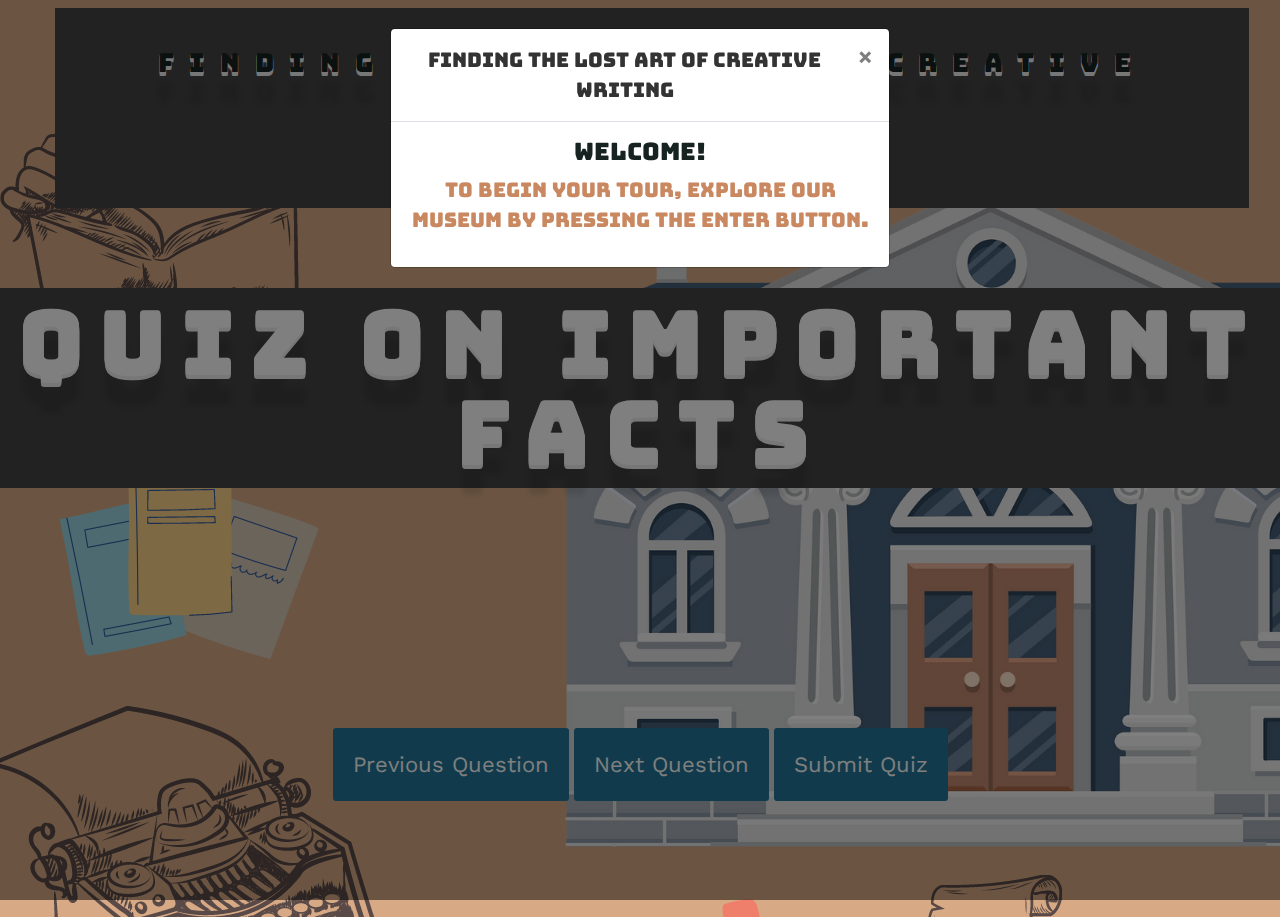
<file: findingthelostartofcreativewriting/quiz.html>
<!-- 
  // require('read.php');
// ?> -->
<!doctype html>
<html lang="en">
  <head>
    <!-- Required meta tags -->
    <meta charset="utf-8">
    <meta name="viewport" content="width=device-width, initial-scale=1">
    <link rel="preconnect" href="https://fonts.googleapis.com">
    <link rel="preconnect" href="https://fonts.gstatic.com" crossorigin>
    <link href="https://fonts.googleapis.com/css2?family=Oswald:wght@500&display=swap" rel="stylesheet">
    <link rel="preconnect" href="https://fonts.googleapis.com">
    <link rel="preconnect" href="https://fonts.gstatic.com" crossorigin>
    <link href="https://fonts.googleapis.com/css2?family=Bungee&family=Oswald:wght@500&family=Titillium+Web:wght@900&display=swap" rel="stylesheet">
    <link href="https://fonts.googleapis.com/css2?family=Oswald:wght@500&display=swap" rel="stylesheet">
    <link href="https://fonts.googleapis.com/css2?family=Oswald:wght@500&family=Titillium+Web:wght@900&display=swap" rel="stylesheet">

    <!-- Bootstrap CSS -->
    <link href="https://cdn.jsdelivr.net/npm/bootstrap@5.1.3/dist/css/bootstrap.min.css" rel="stylesheet" integrity="sha384-1BmE4kWBq78iYhFldvKuhfTAU6auU8tT94WrHftjDbrCEXSU1oBoqyl2QvZ6jIW3" crossorigin="anonymous">
    <link href="https://cdnjs.cloudflare.com/ajax/libs/font-awesome/5.10.0/css/all.min.css" rel="stylesheet">
    <link rel="stylesheet" href="https://stackpath.bootstrapcdn.com/bootstrap/4.3.1/css/bootstrap.min.css" integrity="sha384-ggOyR0iXCbMQv3Xipma34MD+dH/1fQ784/j6cY/iJTQUOhcWr7x9JvoRxT2MZw1T" crossorigin="anonymous">
    <script src="https://code.jquery.com/jquery-3.3.1.slim.min.js" integrity="sha384-q8i/X+965DzO0rT7abK41JStQIAqVgRVzpbzo5smXKp4YfRvH+8abtTE1Pi6jizo" crossorigin="anonymous"></script>
    <script src="https://cdnjs.cloudflare.com/ajax/libs/popper.js/1.14.7/umd/popper.min.js" integrity="sha384-UO2eT0CpHqdSJQ6hJty5KVphtPhzWj9WO1clHTMGa3JDZwrnQq4sF86dIHNDz0W1" crossorigin="anonymous"></script>
    <script src="https://stackpath.bootstrapcdn.com/bootstrap/4.3.1/js/bootstrap.min.js" integrity="sha384-JjSmVgyd0p3pXB1rRibZUAYoIIy6OrQ6VrjIEaFf/nJGzIxFDsf4x0xIM+B07jRM" crossorigin="anonymous"></script>
    <script src="js.js"></script>
    <link rel="stylesheet" href="style2.css">

    <title>FINDING THE LOST ART OF CREATIVE WRITING</title>
  </head>
  <header>
      <!-- <h3 class="text-center">FINDING THE LOST ART OF CREATIVE WRITING</h3> -->
  <nav id="navbar-primary" class="navbar navbar-default " role="navigation">
  <div class="container-fluid">
    <!-- Brand and toggle get grouped for better mobile display -->
    <div class="navbar-header">
      <div class="justify-contents-center">
      <h1 class="text-center ml-4" style="font-family: Bungee; font-size: 130%; color: #172321;">FINDING THE LOST ART OF CREATIVE WRITING</h1>
      </div>
    </div>
  </div><!-- /.container-fluid -->
</nav>
  </header>
  <body  style="background-image: url('BG2.png'); height: auto; background-attachment: scroll;">
  <script>
    $(document).ready(function(){
        $("#myModal").modal('show');
    });

    $('.expandHome').mouseover(function() {
  $('.sub-home').css({
        'display': 'block'
    }); 
});
$('.subnavbtn').mouseover(function() {
  $('.sub-home').css({
        'display': 'none'
    }); 
});

$('#trapezoid').mouseleave(function() {
  $('#trapezoid').css({
        'margin-top': '-53px'
    }); 
    $('.sub-home').css({
        'display': 'none'
    }); 
}).mouseenter(function() {
  $('#trapezoid').css({
        'margin-top': '0px'
    }); 
});
    
$(document).ready(function() {
            $(".menu-icon").on("click", function() {
                  $("nav ul").toggleClass("showing");
            });
      });

      // Scrolling Effect

      $(window).on("scroll", function() {
            if($(window).scrollTop()) {
                  $('nav').addClass('black');
            }

            else {
                  $('nav').removeClass('black');
            }
      })

      (function(){
  function buildQuiz(){
    // variable to store the HTML output
    const output = [];

    // for each question...
    myQuestions.forEach(
      (currentQuestion, questionNumber) => {

        // variable to store the list of possible answers
        const answers = [];

        // and for each available answer...
        for(letter in currentQuestion.answers){

          // ...add an HTML radio button
          answers.push(
            `<label>
              <input type="radio" name="question${questionNumber}" value="${letter}">
              ${letter} :
              ${currentQuestion.answers[letter]}
            </label>`
          );
        }

        // add this question and its answers to the output
        output.push(
          `<div class="question"> ${currentQuestion.question} </div>
          <div class="answers"> ${answers.join('')} </div>`
        );
      }
    );

    // finally combine our output list into one string of HTML and put it on the page
    quizContainer.innerHTML = output.join('');
  }

  function showResults(){

    // gather answer containers from our quiz
    const answerContainers = quizContainer.querySelectorAll('.answers');

    // keep track of user's answers
    let numCorrect = 0;

    // for each question...
    myQuestions.forEach( (currentQuestion, questionNumber) => {

      // find selected answer
      const answerContainer = answerContainers[questionNumber];
      const selector = `input[name=question${questionNumber}]:checked`;
      const userAnswer = (answerContainer.querySelector(selector) || {}).value;

      // if answer is correct
      if(userAnswer === currentQuestion.correctAnswer){
        // add to the number of correct answers
        numCorrect++;

        // color the answers green
        answerContainers[questionNumber].style.color = 'lightgreen';
      }
      // if answer is wrong or blank
      else{
        // color the answers red
        answerContainers[questionNumber].style.color = 'red';
      }
    });

    // show number of correct answers out of total
    resultsContainer.innerHTML = `${numCorrect} out of ${myQuestions.length}`;
  }

  const quizContainer = document.getElementById('quiz');
  const resultsContainer = document.getElementById('results');
  const submitButton = document.getElementById('submit');
  const myQuestions = [
    {
      question: "Who invented JavaScript?",
      answers: {
        a: "Douglas Crockford",
        b: "Sheryl Sandberg",
        c: "Brendan Eich"
      },
      correctAnswer: "c"
    },
    {
      question: "Which one of these is a JavaScript package manager?",
      answers: {
        a: "Node.js",
        b: "TypeScript",
        c: "npm"
      },
      correctAnswer: "c"
    },
    {
      question: "Which tool can you use to ensure code quality?",
      answers: {
        a: "Angular",
        b: "jQuery",
        c: "RequireJS",
        d: "ESLint"
      },
      correctAnswer: "d"
    }
  ];

  // Kick things off
  buildQuiz();

  // Event listeners
  submitButton.addEventListener('click', showResults);
})();

</script>
<style>
  *{
    margin: 0;
    padding: 0;
  }
.boton4 {
  border-radius: 55%;
  width: auto;
  height: auto;
  padding: 15px 25px;
  font-size: 25px;
  text-align: center;
  cursor: pointer;
  outline: none;
  color: #fff;
  background-color: #c98860;
  border: none;
  border-radius: 15px;
  box-shadow: 0 9px rgb(0, 0, 0);
  font-family: Bungee;
}

.boton4:hover {background-color: #60a3e9}

.boton4:active {
  background-color: #6a6eb7;
  box-shadow: 0 5px rgb(0, 0, 0);
  transform: translateY(4px);
}
.boton3 {
  border-radius: 55%;
  width: auto;
  height: auto;
  padding: 15px 25px;
  font-size: 25px;
  text-align: center;
  cursor: pointer;
  outline: none;
  color: #fff;
  background-color: #c98860;
  border: none;
  border-radius: 15px;
  box-shadow: 0 9px rgb(0, 0, 0);
  font-family: Bungee;
}

.boton3:hover {background-color: #60a3e9}

.boton3:active {
  background-color: #6a6eb7;
  box-shadow: 0 5px rgb(0, 0, 0);
  transform: translateY(4px);
}
.boton5{
  border-radius: 55%;
  width: auto;
  height: auto;
  padding: 15px 25px;
  font-size: 25px;
  text-align: center;
  cursor: pointer;
  outline: none;
  color: #fff;
  background-color: #c98860;
  border: none;
  border-radius: 15px;
  box-shadow: 0 9px rgb(0, 0, 0);
  font-family: Bungee;
}

.boton5:hover {background-color: #60a3e9}

.boton5:active {
  background-color: #6a6eb7;
  box-shadow: 0 5px rgb(0, 0, 0);
  transform: translateY(4px);

  
}

h1 {
  text-align: center;
  text-transform: uppercase;
  color: white;
  font-family: Bungee;
  font-size: 90px;
  line-height: 90px;
  letter-spacing: 15px;
  text-shadow: 0 1px 0 #efefef,
               0 2px 0 #efefef,
               0 3px 0 #efefef,
               0 4px 0 #efefef,
               0 30px 5px rgba(0, 0, 0, 0.1);
  animation: swing 3s linear infinite alternate;
}

@keyframes swing {
  from {
    transform: rotate(5deg);
  }
  to {
    transform: rotate(-5deg);
  }
}

.flier {
	pointer-events: none;
}

.flier > * {
/* Adjust animation duration to change the element’s speed */
        animation: fly 50s linear infinite;
        pointer-events: none !important;
	top: 0;
	left: 0;
	transform: translateX(-120%) translateY(-120%) rotateZ(0);
	position: fixed;
	animation-delay: 1s;
	z-index: 999999;
}

 /* Keyframe values control where the element will begin
    and end its trajectory across the screen. Each rule
    represents a path the element follows across the screen. */


@keyframes fly {

	98.001%, 0% {
                display: block;
		transform: translateX(-200%) translateY(100vh) rotateZ(0deg)
	}

	70% {
		transform: translateX(100vw) translateY(-100%) rotateZ(180deg)
	}

	75.001%, 18% {
		transform: translateX(100vw) translateY(-30%) rotateZ(0deg)
	}

	80% {
		transform: translateX(-200%) translateY(3vh) rotateZ(-180deg)
	}

	90.001%, 43% {
		transform: translateX(-200%) translateY(-100%) rotateZ(-180deg)
	}

	105% {
		transform: translateX(100vw) translateY(50vh) rotateZ(0deg)
	}

	110.001%, 68% {
		transform: translateX(20vw) translateY(-200%) rotateZ(180deg)
	}

	115% {
		transform: translateX(10vw) translateY(100vh) rotateZ(0deg)
	}
}



</style>
  <div id="myModal" class="modal fade">
    <div class="modal-dialog">
        <div class="modal-content">
            <div class="modal-header">
                <h5 class="modal-title" style="font-family: Bungee;">FINDING THE LOST ART OF CREATIVE WRITING</h5>
                <button type="button" class="close" data-dismiss="modal">&times;</button>
            </div>
            <div class="modal-body">
                <h4 class="text-center" style="color: #172321; font-weight: bolder; font-family: Bungee;">Welcome!</h4>
                <p style="color: #c98860; font-family: Bungee;">To begin your tour, explore our museum by pressing the enter button.</p>
            </div>
        </div>
    </div>
</div>
      <section class="mt-4 py-5 mb-5">
        <h1>Quiz on Important Facts</h1>
        <div class="quiz-container">
          <div id="quiz"></div>
        </div>
        <button id="previous">Previous Question</button>
        <button id="next">Next Question</button>
        <button id="submit">Submit Quiz</button>
        <div id="results"></div>
      </section> 

      
  </body>
</html>
</file>
<file: style.css>
body{
    background-image: linear-gradient(to bottom right, rgb(0, 106, 228), rgb(2, 2, 0)); 
    height: 2000px;
    background-position: center; 
    background-repeat: no-repeat; 
    background-size: cover; 

}
/* section{
    background-image: linear-gradient(to bottom right, red, yellow); 
} */

.boton{
    width: 70px;
    border-radius: 100px;
    border-color:white;
    background-color: black;
}

.wala{
    border-radius: 255px;
}

.tix{
    animation: typewriter 4s steps(44) 1s 1 normal both,
               blinkTextCursor 500ms steps(44) infinite normal;
  }
  @keyframes typewriter{
    from{width: 0;}
    to{width: 24em;}
  }
  @keyframes blinkTextCursor{
    from{border-right-color: rgba(255,255,255,.75);}
    to{border-right-color: transparent;}
  }

.typewrite{
    color: white;
    font-family: 'Montserrat';
    font-weight: bolder;
    border-color: black;
}

.typo{
    color: rgb(255, 212, 20);
    font-family: 'Montserrat';
    font-weight: lighter;
    font-size: 30px;
    border-color: black;
    font-weight: lighter;
}

.gab{
    background: #ffffff;
    width: 30px;
    height: 40px;
    border-radius: 40px;
    color: rgb(8, 8, 134);
    border: 10px black;
    border-width: 20px;
}
.gab1{
    background: #ffffff;
    width: 30px;
    height: 40px;
    border-radius: 20px;
    height: 40px;
    color: rgb(9, 157, 255);
    margin-left: 20px;
}

.gab2{
    background: #ffffff;
    width: 30px;
    height: 40px;
    border-radius: 25px;
    height: 40px;
    color: rgb(5, 131, 26);
    margin-left: 20px;
}
.gab3{
    background: #ffffff;
    width: 30px;
    height: 40px;
    border-radius: 20px;
    height: 40px;
    color: rgb(133, 29, 29);
    margin-left: 20px;
}

.slide-right {
    width: 100%;
    font-family: 'roboto';
    font-weight: lighter;
    color: rgb(253, 253, 253);
    font-size: 10px;
    

  }
  
  .slide-right h2 {
    animation: 3s slide-right;
    animation-delay: 0s;
  }
  
  @keyframes slide-right {
    from {
      margin-top: -100%;
    }
  
    to {
      margin-top: 5%;
    }
  }

  .slide-right1 {
    width: 100%;
    font-family: 'roboto';
    font-weight: lighter;
    color: black;
    font-size: 10px;
    

  }
  
  .slide-right1 h2 {
    animation: 3s slide-right;
    animation-delay: 0s;
  }
  
  @keyframes slide-right {
    from {
      margin-bottom: -100%;
    }
  
    to {
      margin-bottom: 5%;
    }
  }

.kard{
    border-radius: 45px;
}
</file>
<file: findingthelostartofcreativewriting/style.css>
body{
    
    background-image: url('BG2.png');
    background-position: center; 
    background-repeat: no-repeat; 
    background-size: cover; 
    background-attachment: fixed;

}

.bg-image{
    height: 100vh;
    background-position: center; 
    background-repeat: no-repeat; 
    background-size: cover; 
}

#section{
    background-image: url('BG2.png');
}
</file>
<file: tatanunez/style.css>
@import url('https://fonts.googleapis.com/css?family=Montserrat&display=swap');

*{
	list-style: none;
	margin: 0;
	padding: 0;
	box-sizing: border-box;
	font-family: 'Montserrat', sans-serif;
}
body{
    background-image: linear-gradient(to bottom right, rgb(255, 65, 182), rgb(3, 3, 0)); 
    height: 420em;
    background-position: center; 
    background-repeat: no-repeat; 
    background-size: cover; 

}

.botn{
    border-radius: 50%;
    width: 70px;
    height: 60px;
    background-color: black;
    color: white;
    /* box-shadow: .1em .em 0 rgb(0, 0, 0);; */
}

.imahe{
    border-radius: 100%;
}

.imahe{
    width: 110%;
    height: 100%;
    margin-left: 0px;
    margin-top: -15px;
    animation: MOVE-BG 12s linear infinite alternate;
    animation-name: MOVE-BG;
    animation-duration: 15s;
    animation-timing-function: linear;
    animation-delay: 0s;
    animation-iteration-count: infinite;
    animation-direction: alternate;
    animation-fill-mode: none;
    animation-play-state: running;
  }
  @-webkit-keyframes MOVE-BG {
      0% {
      transform: scale(0.8) translate(0, 0);
    }
      50% {
      transform: scale(1.0) translate(5px, 5px);
    }
    100% {
      transform: scale(1.3) translate(-5px,5px);
    }
  }

.car{
    height: 1000px;
}

.opener{
    text-shadow: .1em .1em 0 rgb(0, 0, 0);
}

.typewrite{
    text-shadow: .1em .1em 0 rgb(0, 0, 0);
}

.tenter{
    text-shadow: .1em .1em 0 rgb(0, 0, 0);
}

.bout{
    text-shadow: .1em .1em 0 rgb(0, 0, 0);
}

.pener {
    overflow: hidden;
    position: relative;
    text-shadow: .1em .1em 0 rgb(0, 0, 0);
   }

.pener h4 {
    text-shadow: .1em .1em 0 rgb(0, 0, 0);
    position: absolute;
    width: 100%;
    height: 100%;
    margin: 0;
    line-height: 50px;
    text-align: left;
   
    /* Apply animation to this element */	
    animation: example1 10s linear;
   }
   /* Move it (define the animation) */
   @keyframes example1 {
    0%   { 
    transform: translateX(200%); 		
    }
    100% { 
    transform: translateX(0%); 
    }
   }

* {
  margin: 0;
  padding: 0;
  box-sizing: border-box;
}



* {
    margin: 0;
    padding: 0;
    box-sizing: border-box;
  }
  
  :root {
    --background: #d30990;
    --color: #FAFAFA;
  }
  
.cener{
    text-shadow: .1em .1em 0 rgb(0, 0, 0);
}

.hard{
    box-shadow: .1em .1em 0 rgb(0, 0, 0);
}

.wrapper{
	display: flex;
	justify-content: center;
	align-items: center;
	height: 100vh;
    
}

.list_wrap ul li{
	display: flex;
	background: pink;
	margin-bottom: 70px;
	padding: 15px 30px;
	padding-left: 100px;
	color: #fff;
	width: 300px;
    height: 300px;
	font-size: 14px;
	line-height: 22px;
	border-radius: 50px;
	position: relative;
}

.list_wrap ul li:last-child{
	margin-bottom: 0;
}

.list_wrap ul li .icon{
	position: absolute;
	top: -25px;
    left: -50px;
	width: 125px;
	height: 125px;
	background: pink;
	border-radius: 50%;
	z-index: 1;
 
}

.list_wrap ul li .icon:before{
	content: "";
	position: absolute;
	top: 50%;
	left: 50%;
	transform: translate(-50%,-50%);
}

.list_wrap ul li.github .icon:before{
	background-position: 0 0;
	width: 75px;
	height: 73px;
}

.list_wrap ul li.codepen .icon:before{
	background-position: 0 -100px;
	width: 75px;
	height: 76px;
}

.list_wrap ul li.dribble .icon:before{
	background-position: 0 -199px;
	width: 75px;
	height: 75px;
}

.list_wrap ul li.reddit .icon:before{
	background-position: 0 -302px;
	width: 75px;
	height: 74px;
}

.list_wrap ul li.quora .icon:before{
	background-position: 0 -404px;
	width: 66px;
	height: 75px;
}
</file>
<file: findingthelostartofcreativewriting/style2.css>
@import url(https://fonts.googleapis.com/css?family=Work+Sans:300,600);

body{
	font-size: 20px;
	font-family: 'Bungee';
	color: #333;
  font-weight: 300;
  text-align: center;
  background-color: #f8f6f0;
}
h1{
  font-weight: 300;
  margin: 0px;
  padding: 10px;
  font-size: 20px;
  background-color: #444;
  color: #fff;
  font-family: 'Bungee';
}
.question{
  font-size: 30px;
  margin-bottom: 10px;
}
.answers {
  margin-bottom: 20px;
  text-align: left;
  display: inline-block;
}
.answers label{
  display: block;
  margin-bottom: 10px;
}
button{
  font-family: 'Work Sans', sans-serif;
	font-size: 22px;
	background-color: #279;
	color: #fff;
	border: 0px;
	border-radius: 3px;
	padding: 20px;
	cursor: pointer;
	margin-bottom: 20px;
}
button:hover{
	background-color: #38a;
}





.slide{
  position: absolute;
  left: 0px;
  top: 0px;
  width: 100%;
  z-index: 1;
  opacity: 0;
  transition: opacity 0.5s;
}
.active-slide{
  opacity: 1;
  z-index: 2;
}
.quiz-container{
  position: relative;
  height: 200px;
  margin-top: 40px;
}
</file>
